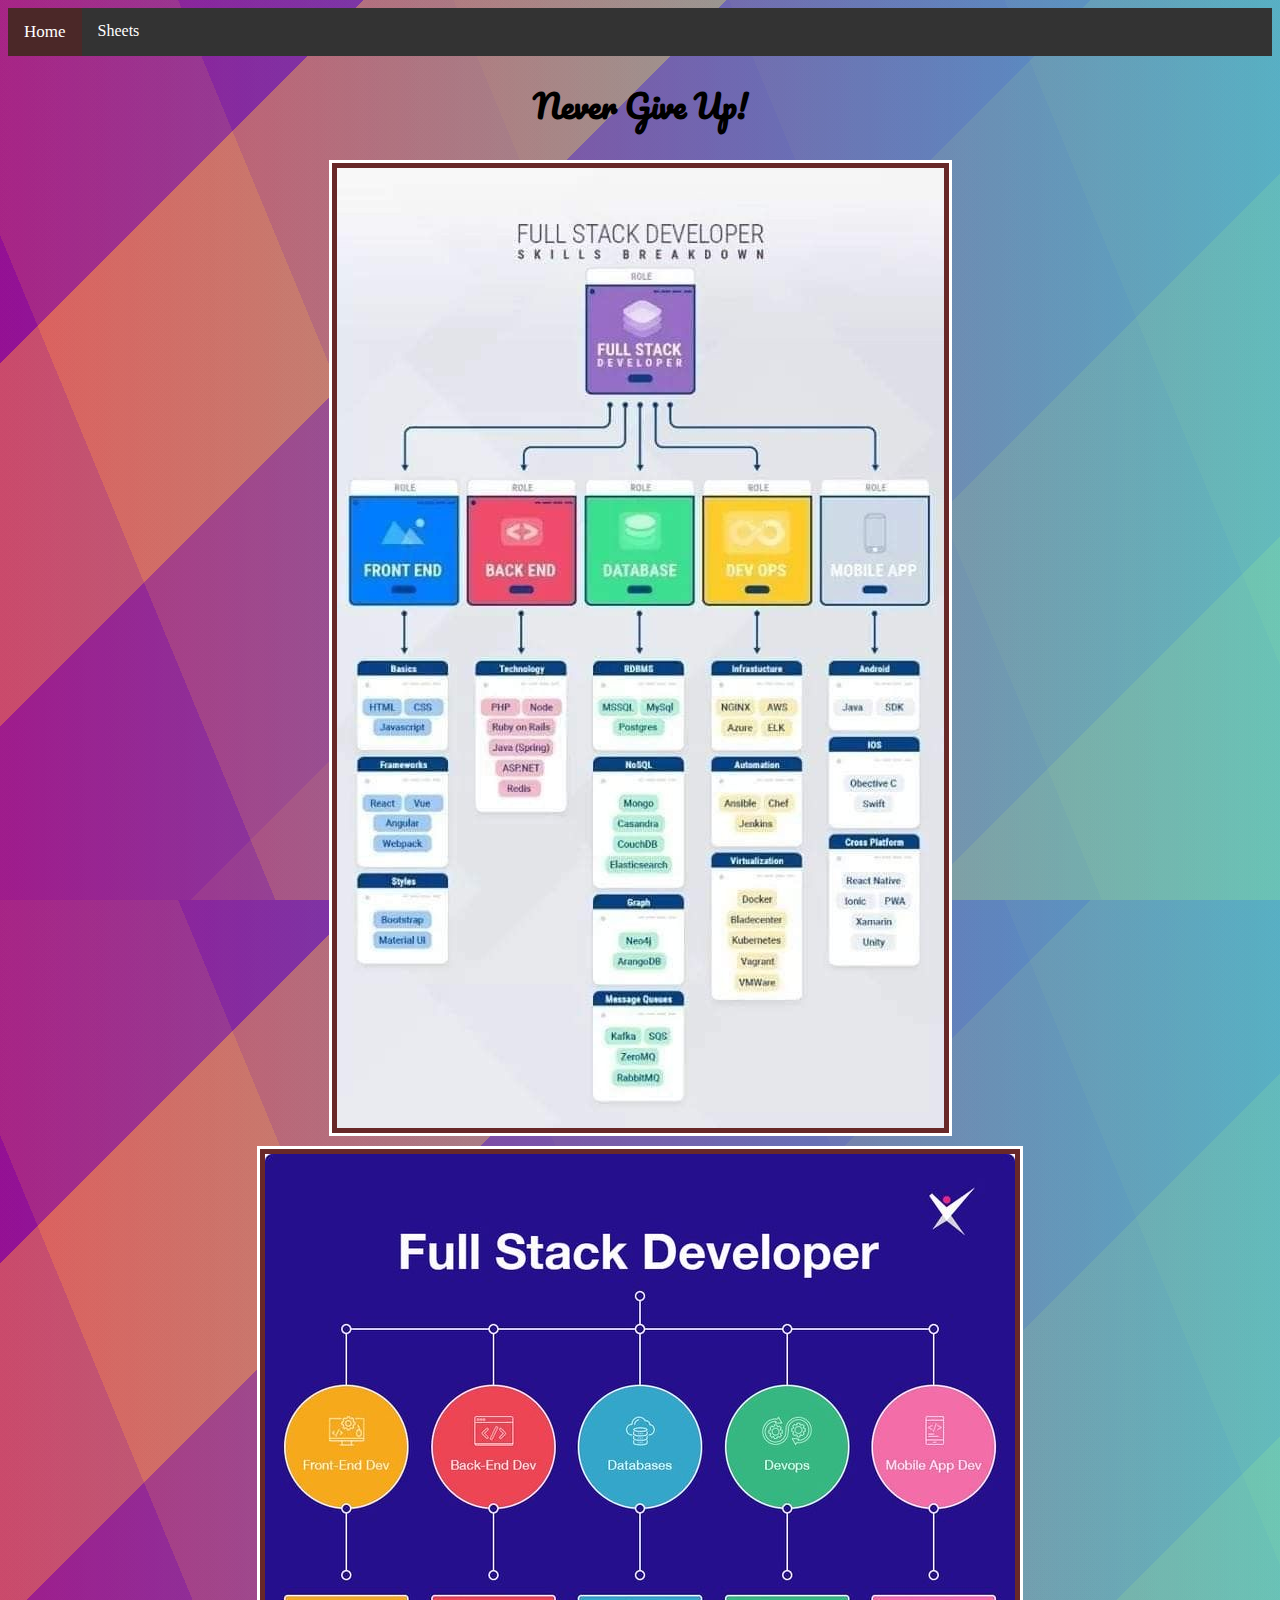
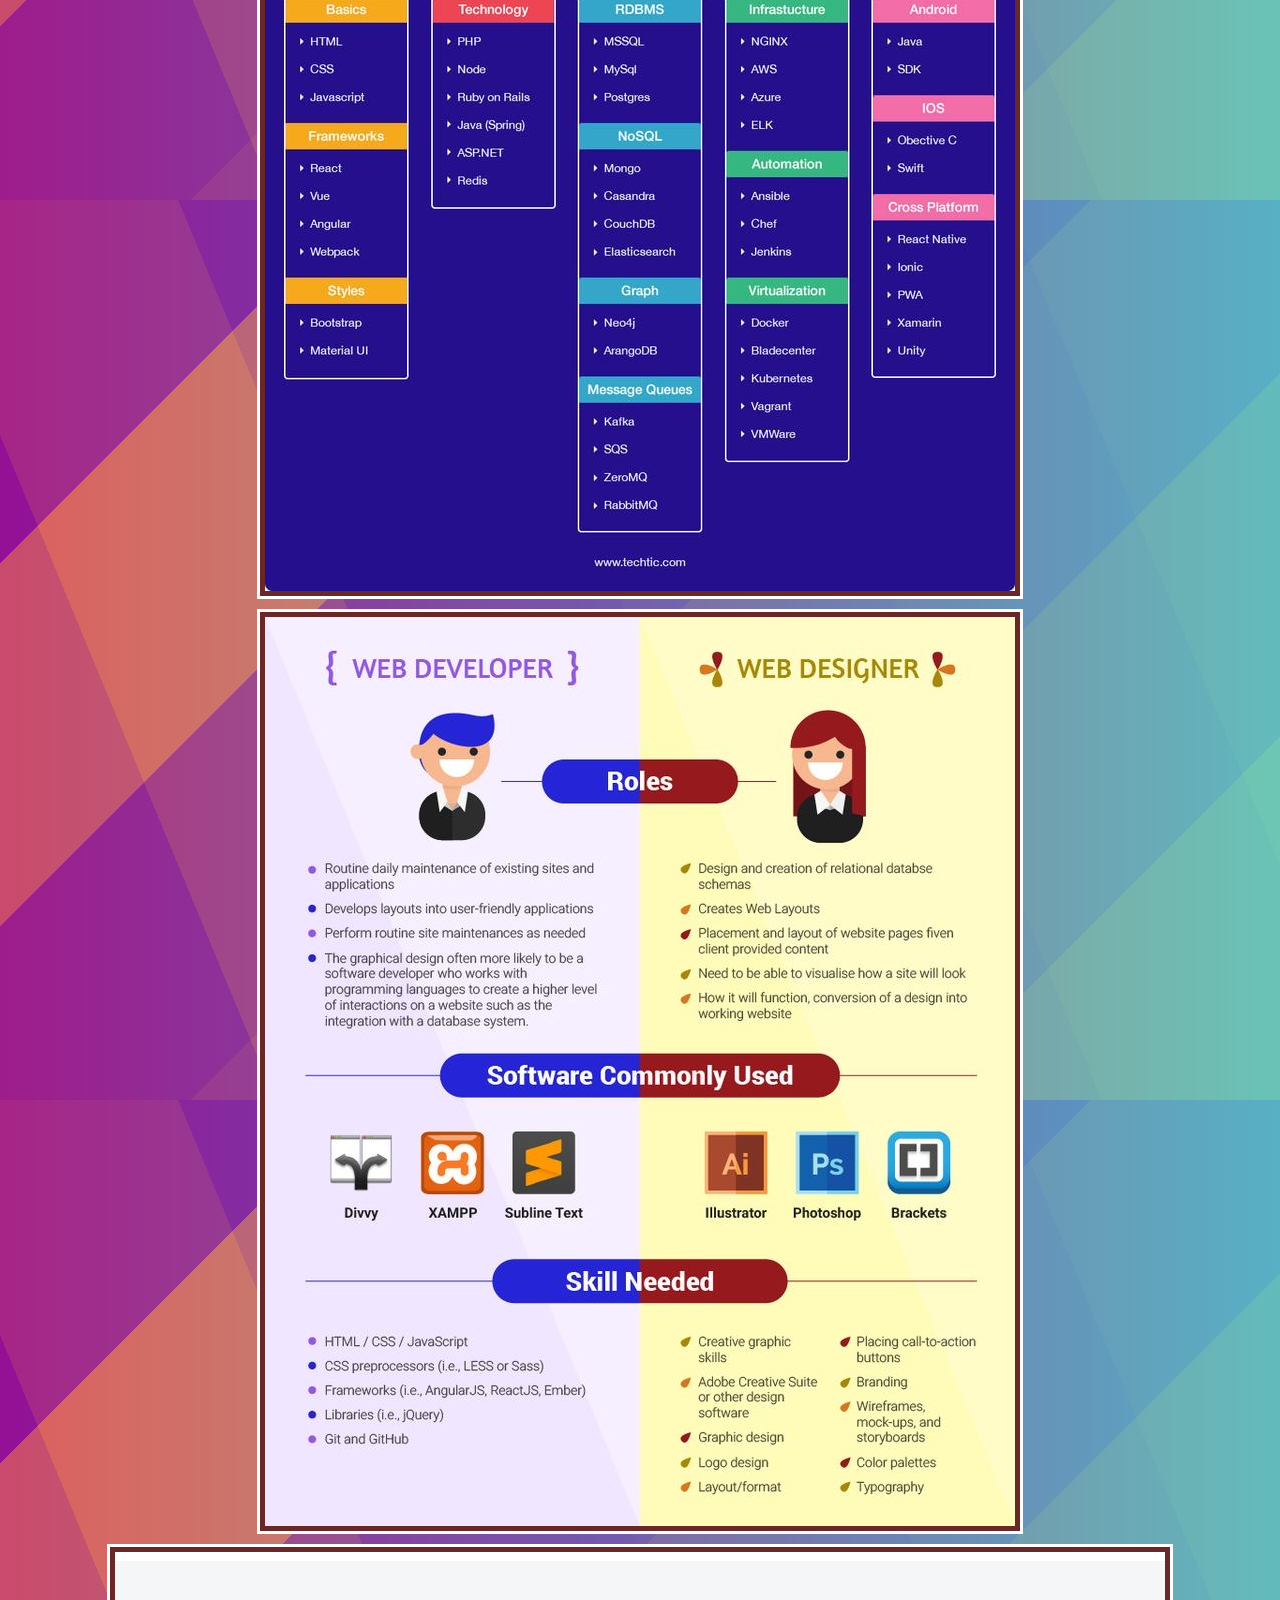
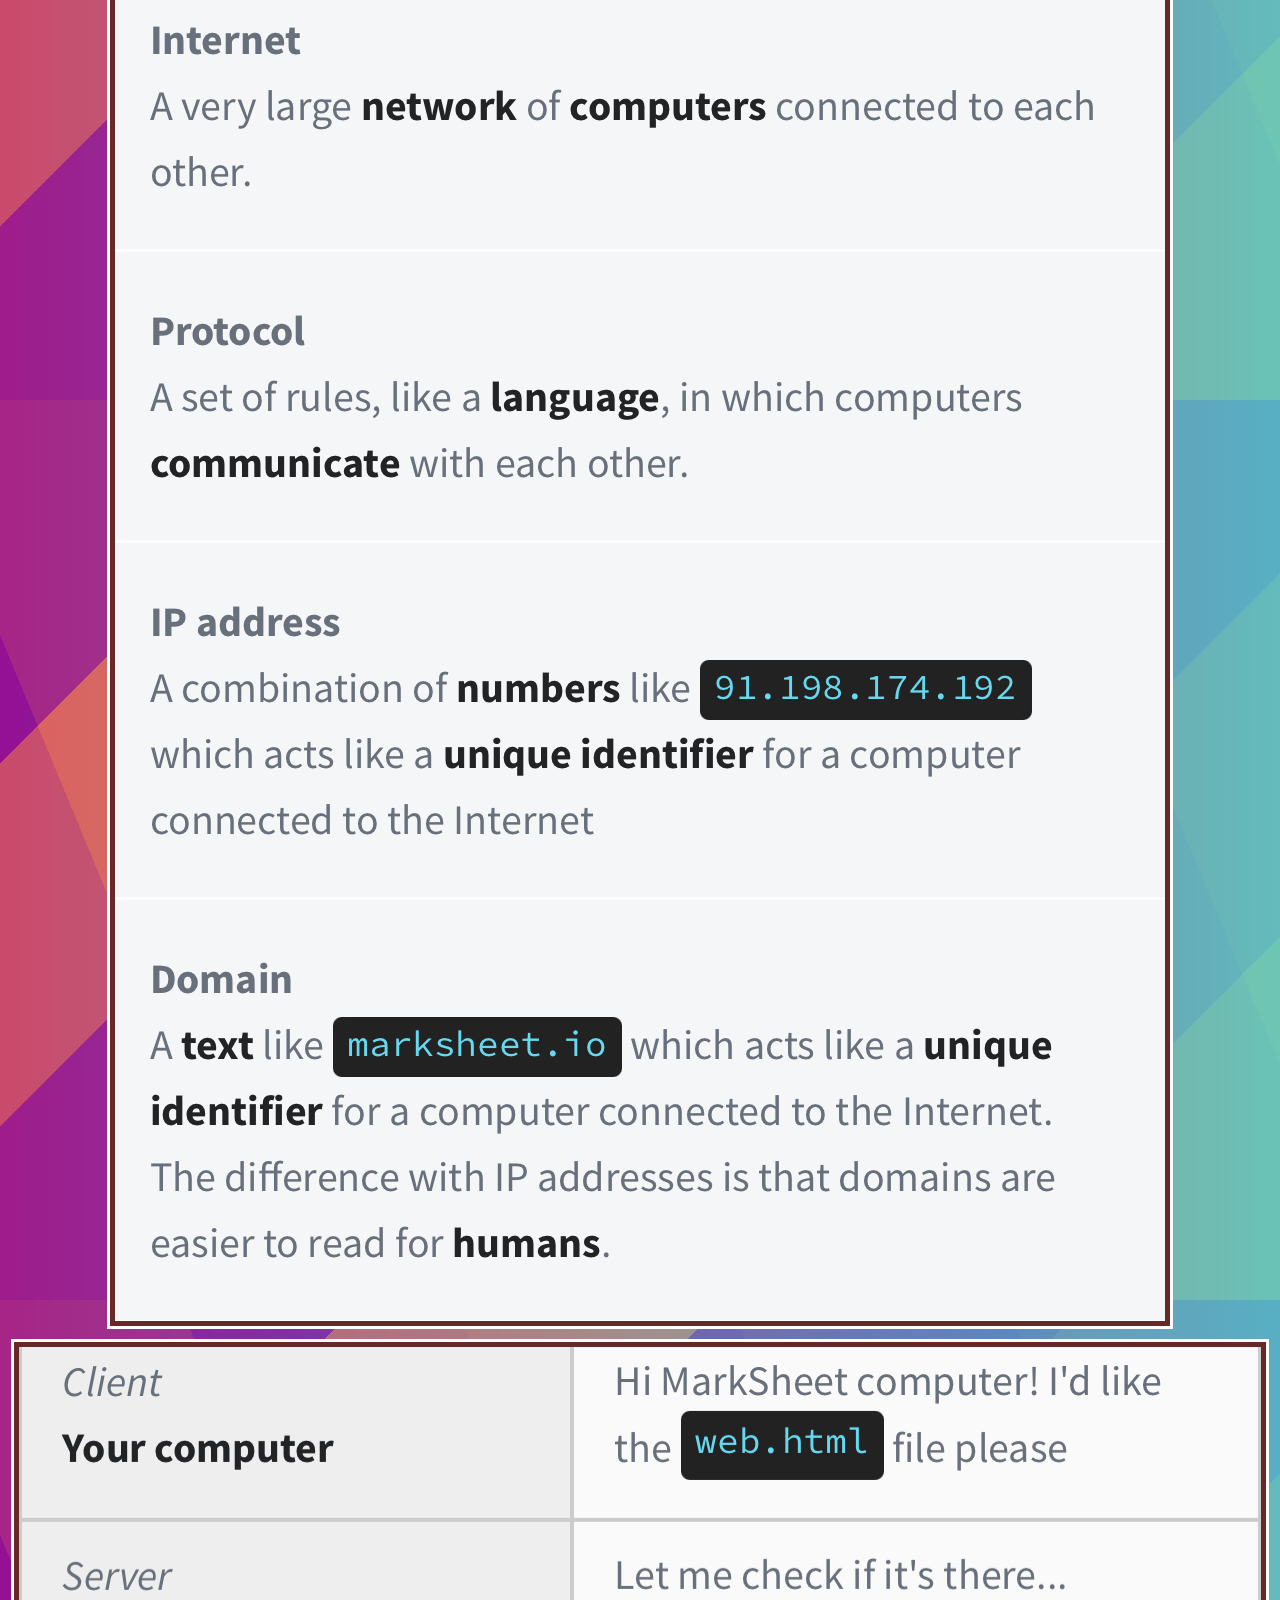
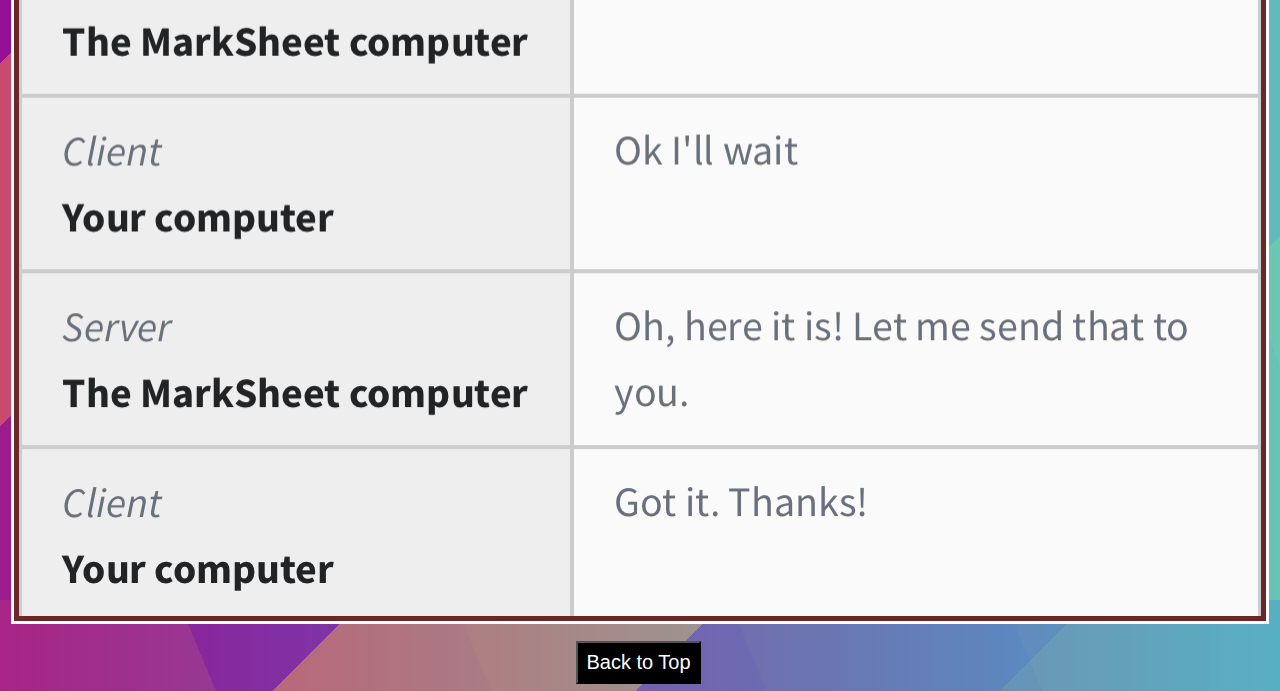
<file: index.html>
<!DOCTYPE html>
<html lang="en">
  <head>
    <meta charset="UTF-8" />
    <meta name="viewport" content="width=device-width, initial-scale=1.0" />
    <title>My coding cheatsheet!</title>

    <link rel="stylesheet" href="css/styles.css" />
    <link rel="preconnect" href="https://fonts.gstatic.com" />
    <link
      href="https://fonts.googleapis.com/css2?family=Pacifico&display=swap"
      rel="stylesheet"
    />
  </head>

  <body>
    <nav class="topnav">
      <a class="active" href="index.html">Home</a>
      <div class="dropdown">
        <button class="dropbtn">
          Sheets
          <i class="fa fa-caret-down"></i>
        </button>
        <div class="dropdown-content">
          <a href="index.html">Home</a>
          <a href="css.html">CSS</a>
          <a href="html.html">HTML</a>
          <a href="js.html">JavaScript</a>
          <a href="react.html">React</a>
          <a href="git.html">Github</a>
        </div>
      </div>
    </nav>

    <div class="flex-cont">
      <h1>Never Give Up!</h1>

      <!-- ABOUT ME CARD -->
      <div class="flexbox-cont"">

      <div class="flex-item">
        <img src="img/fullstack.JPG" alt="" />
      </div>
      <div class="flex-item">
        <img src="img/fullstack2.JPG" alt="" />
      </div>
      <div class="flex-item">
        <img src="img/vs.JPG" alt="" />
      </div>
      <div class="flex-item">
        <img src="img/internet.jpg" alt="" />
      </div>
      <div class="flex-item" style="width: 100%;">
        <img src="img/client-server.jpg" alt="" />
      </div>

    </div>

    <!-- BACK TO TOP BUTTON -->
    <div class="center">
      <a href="#top"><button>Back to Top</button></a>
    </div>
    
  </body>
</html>
</file>
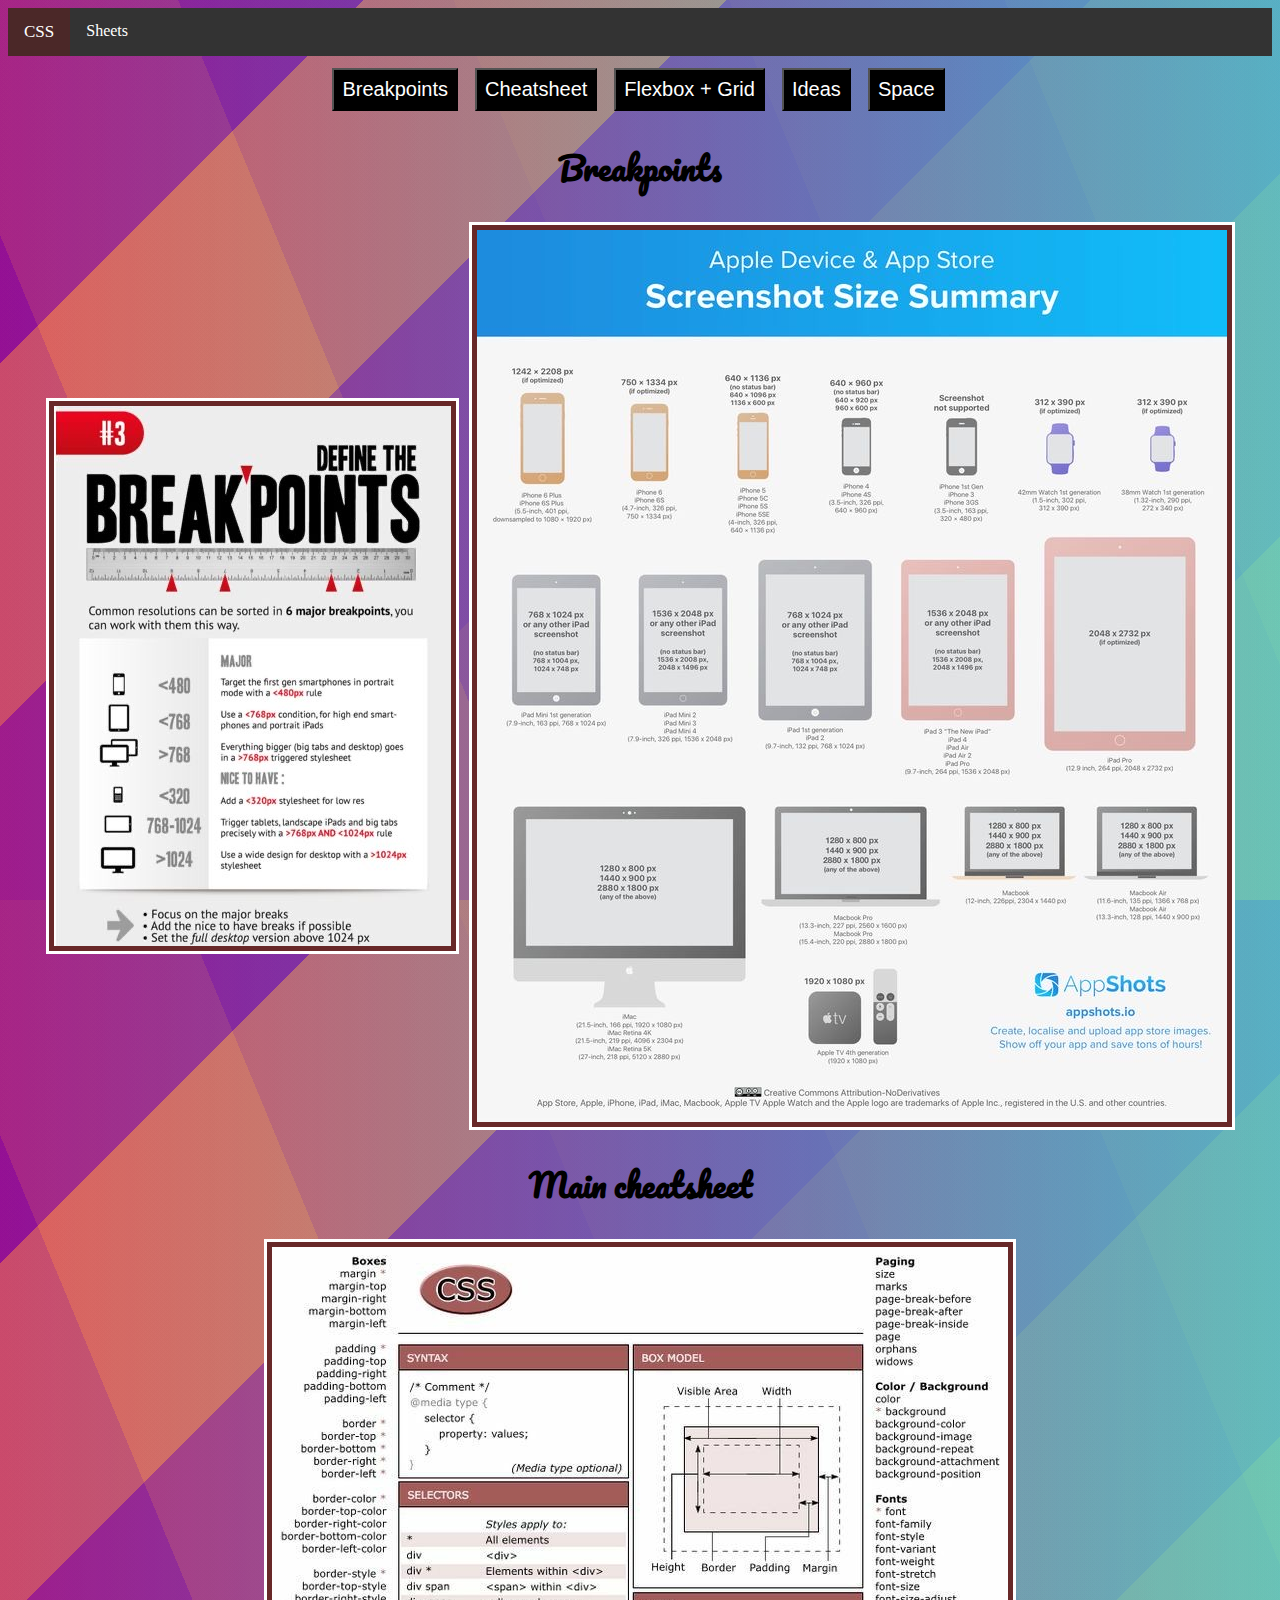
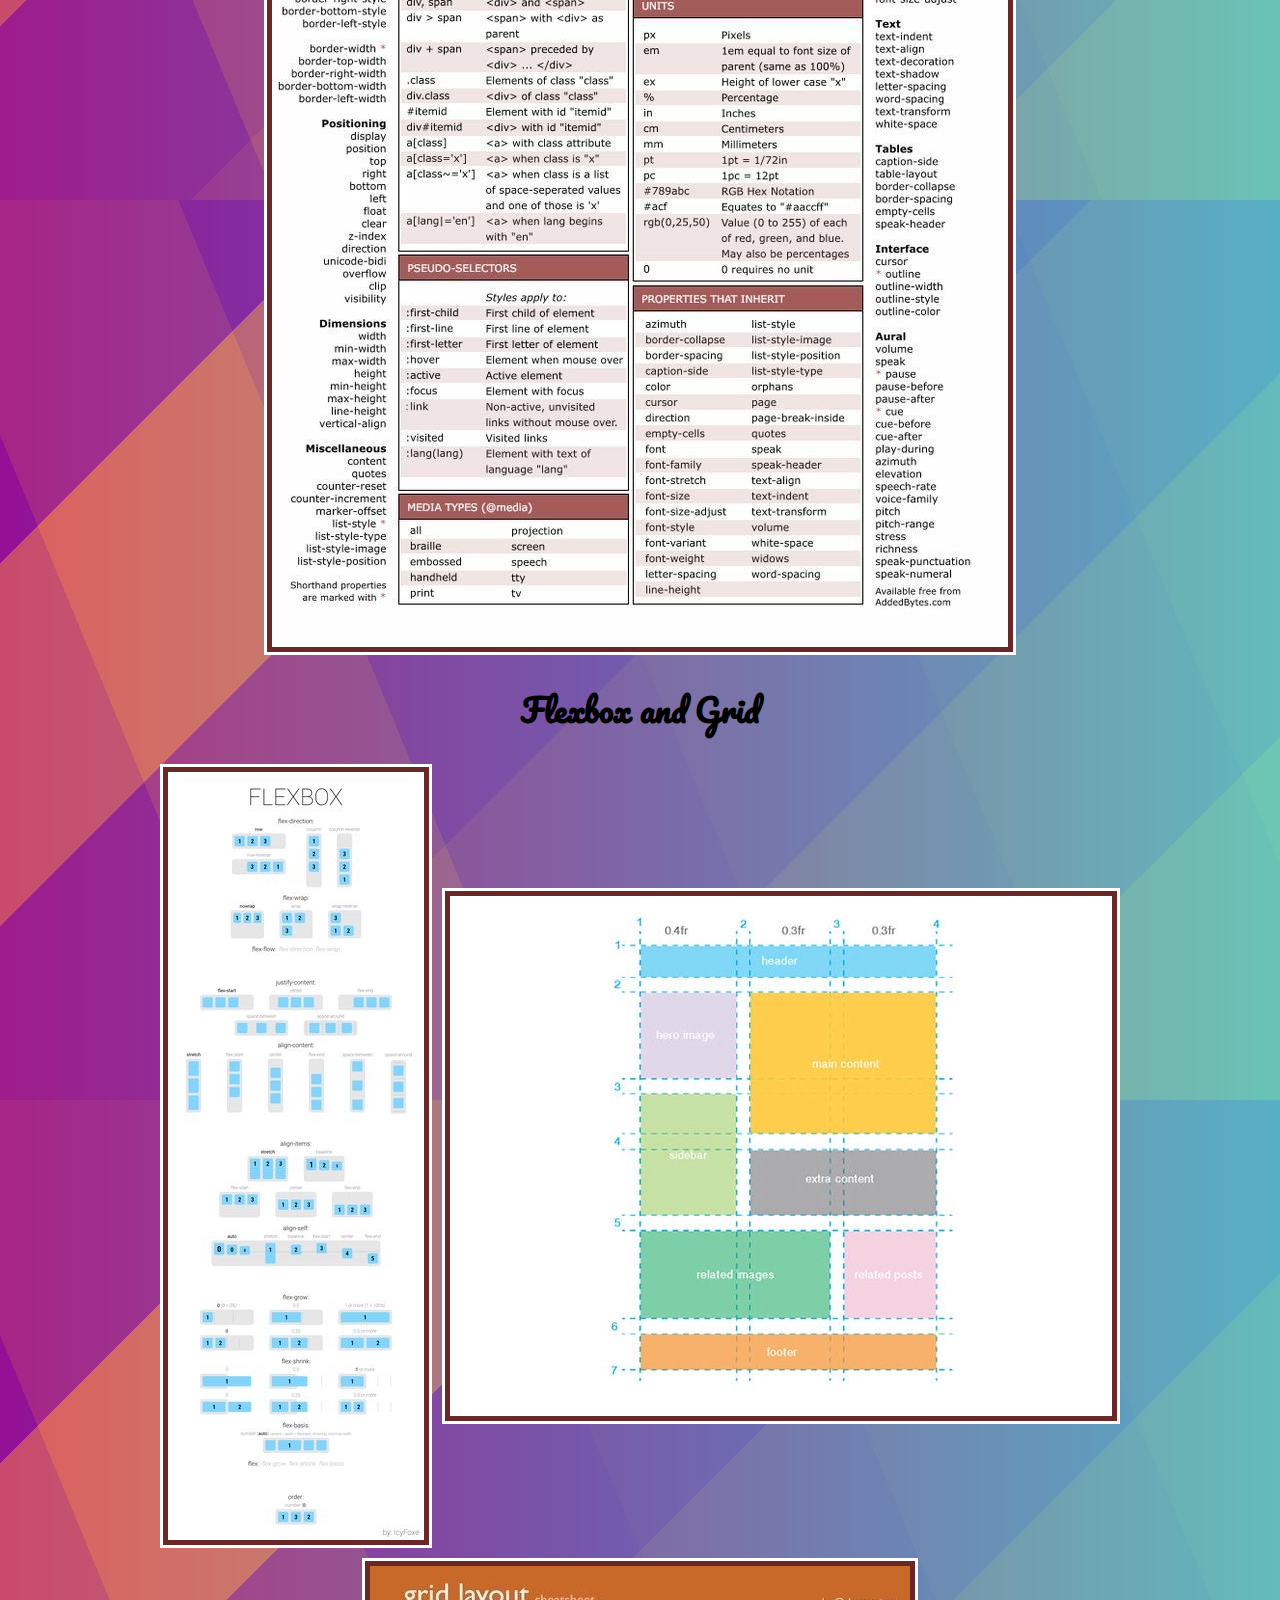
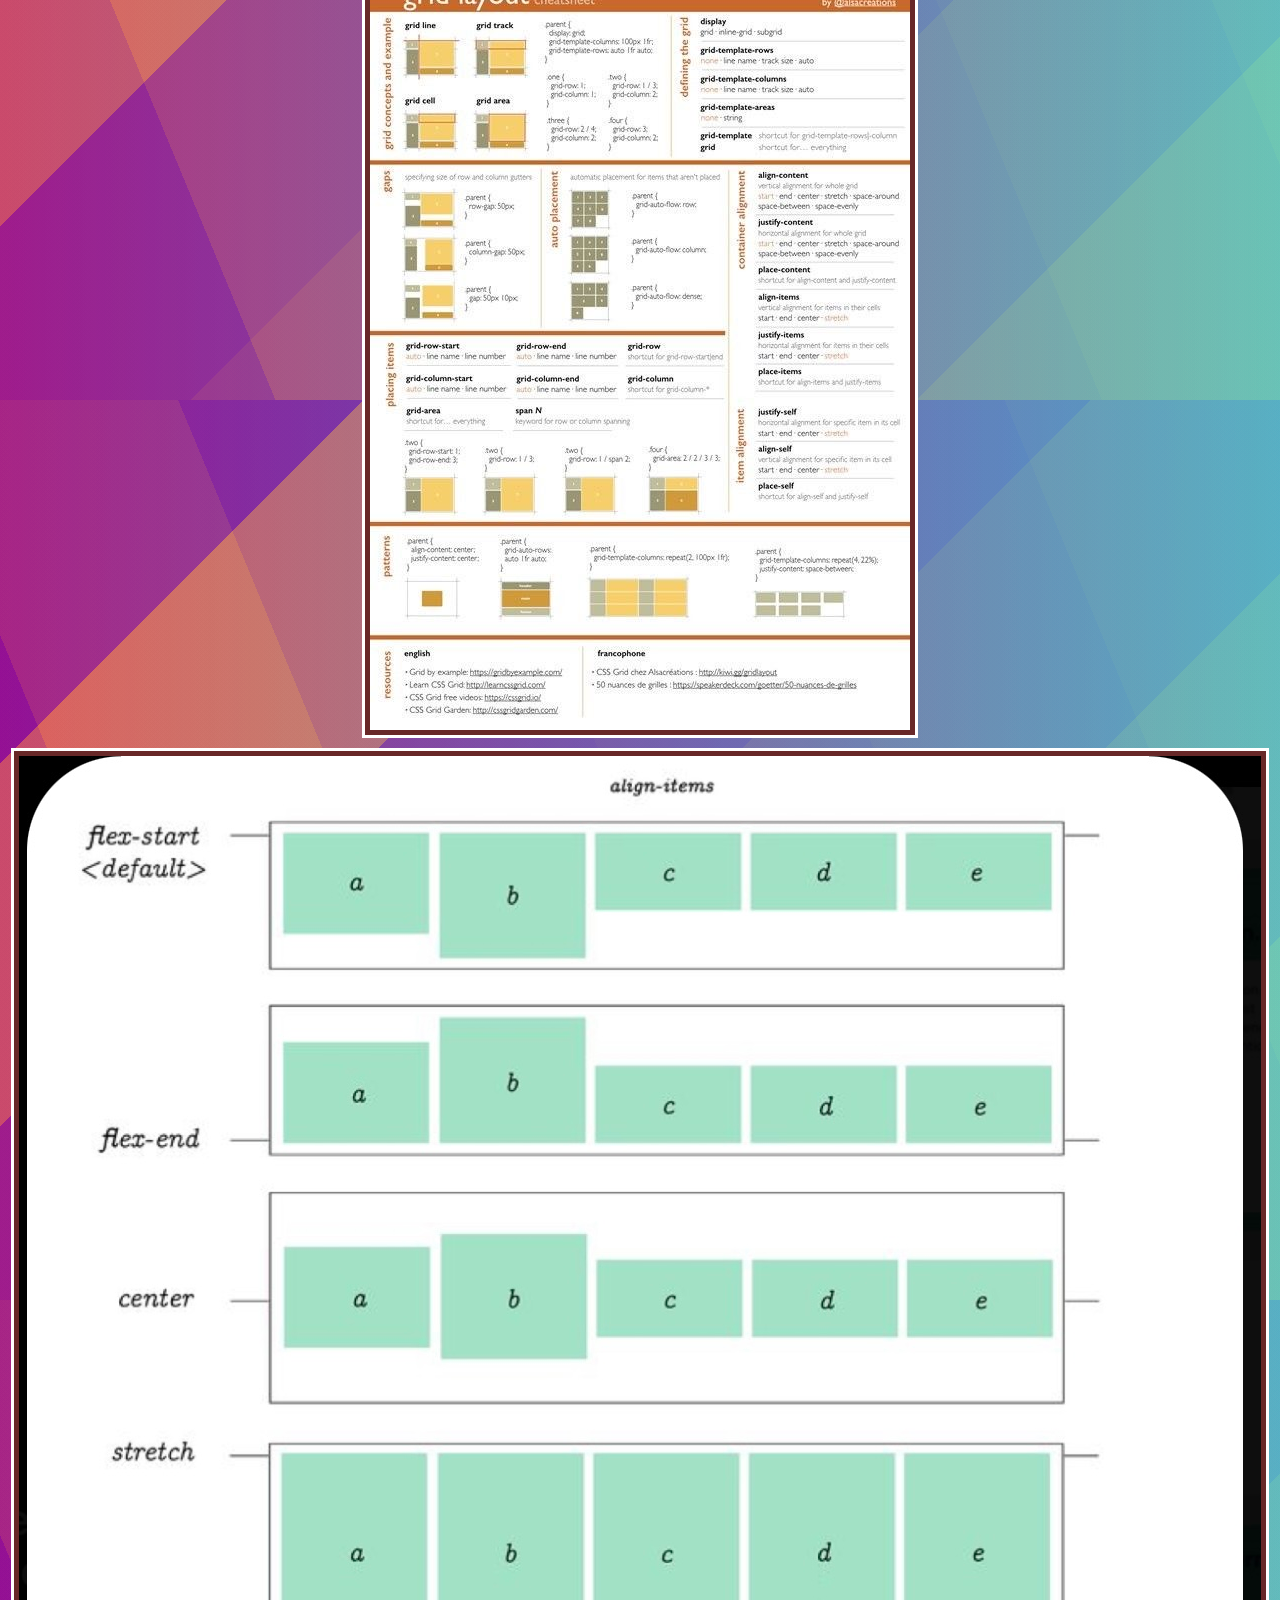
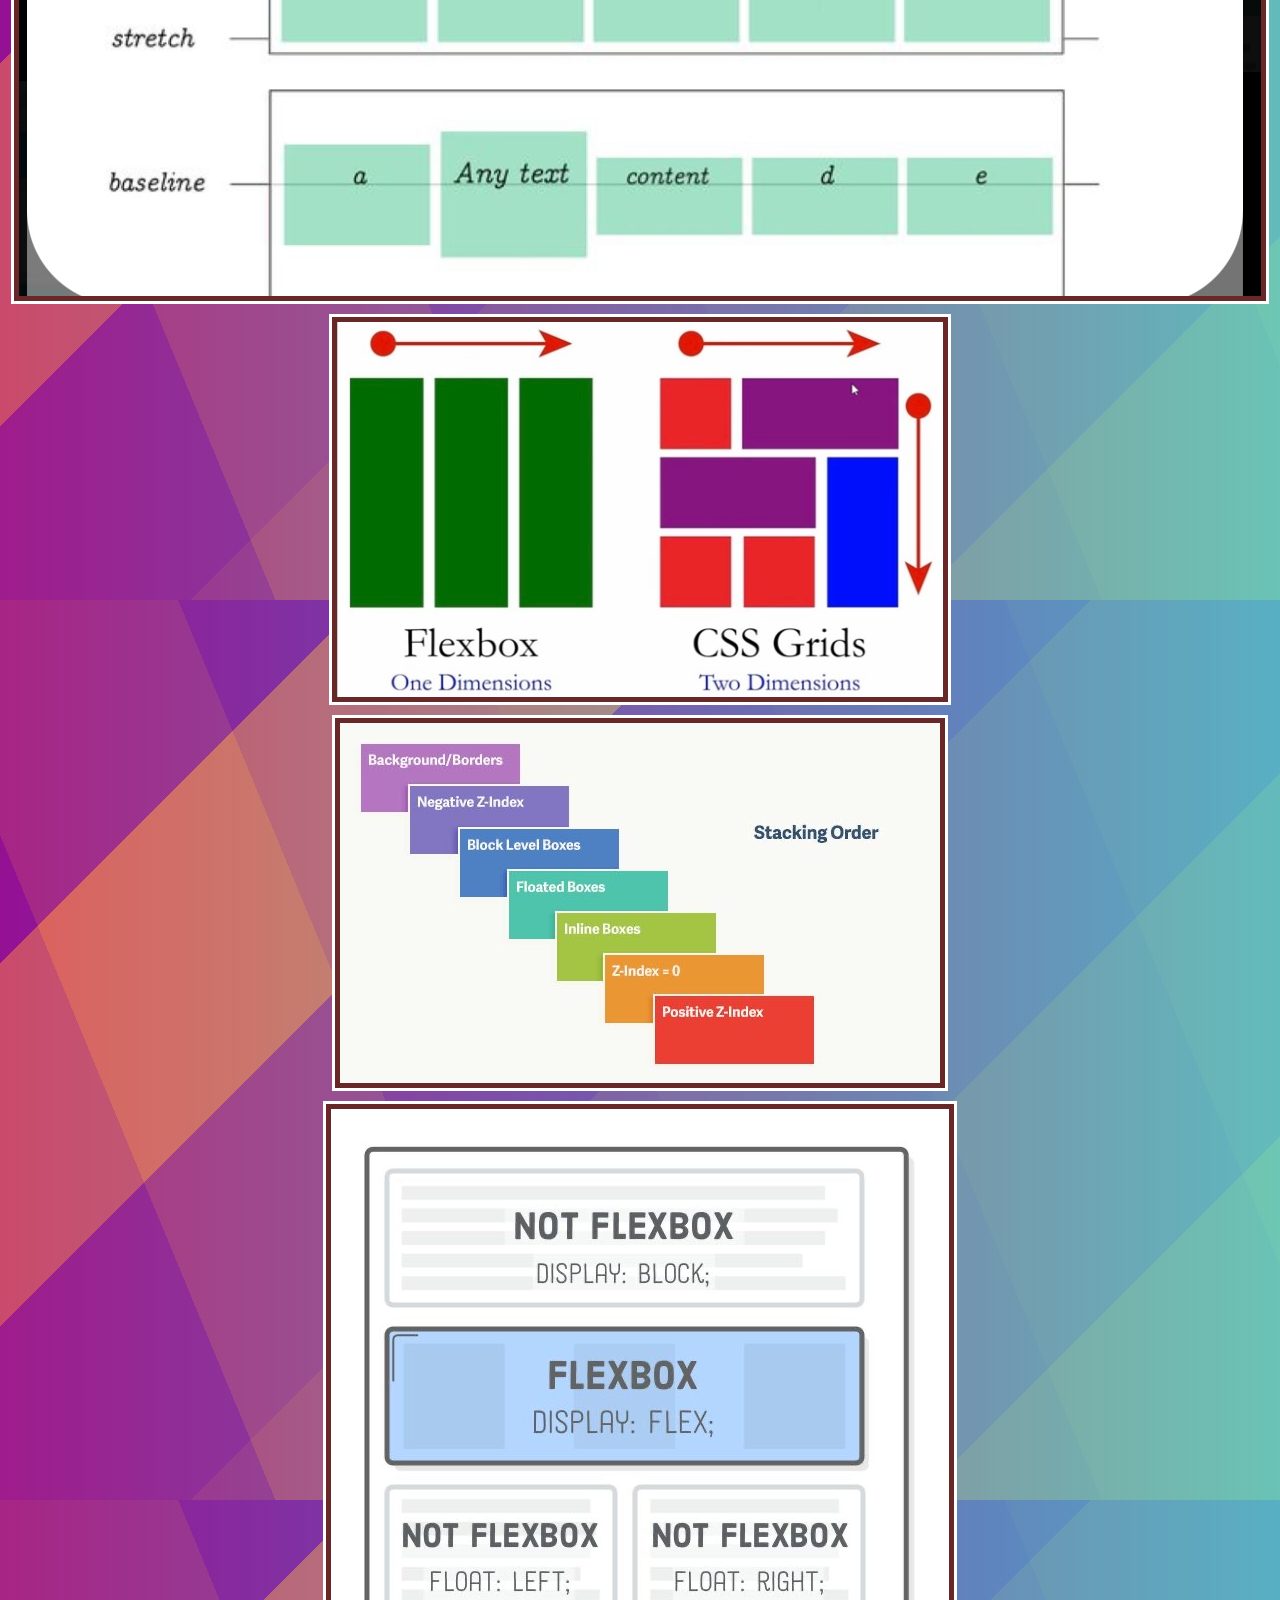
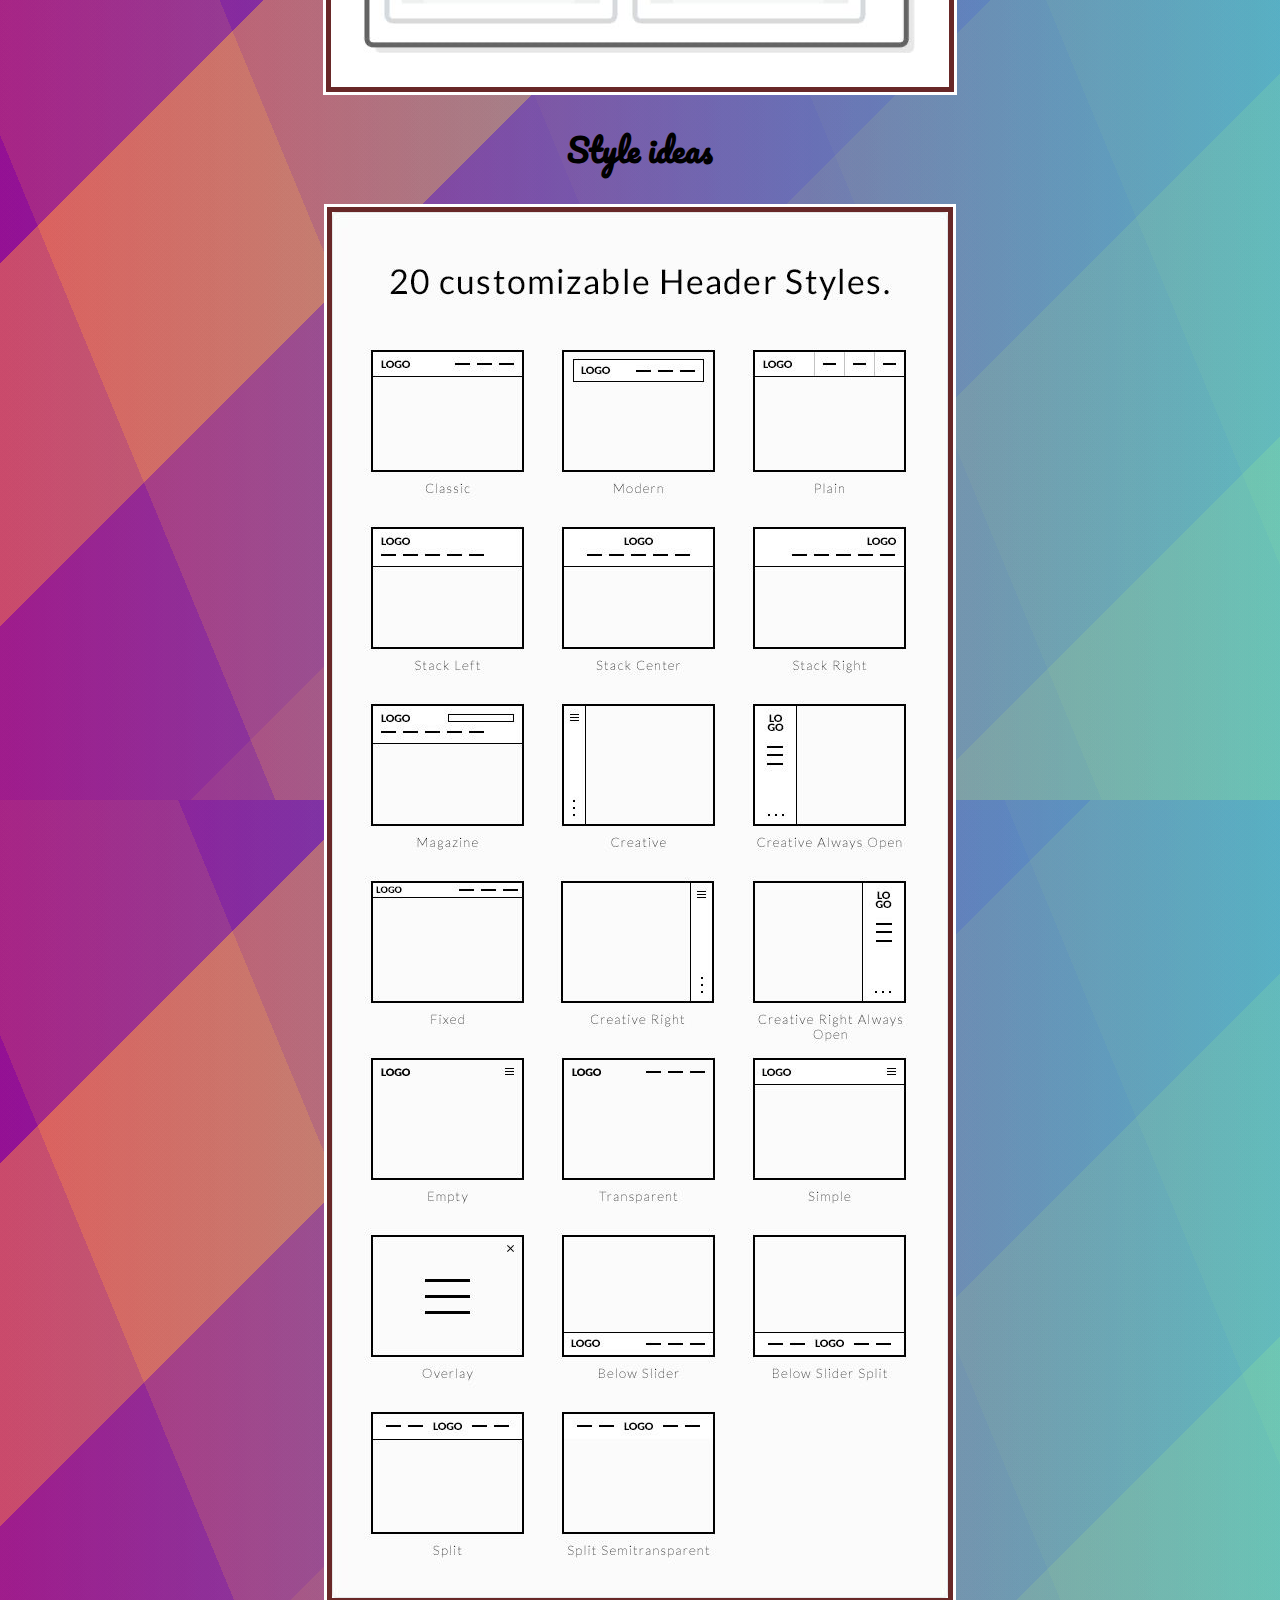
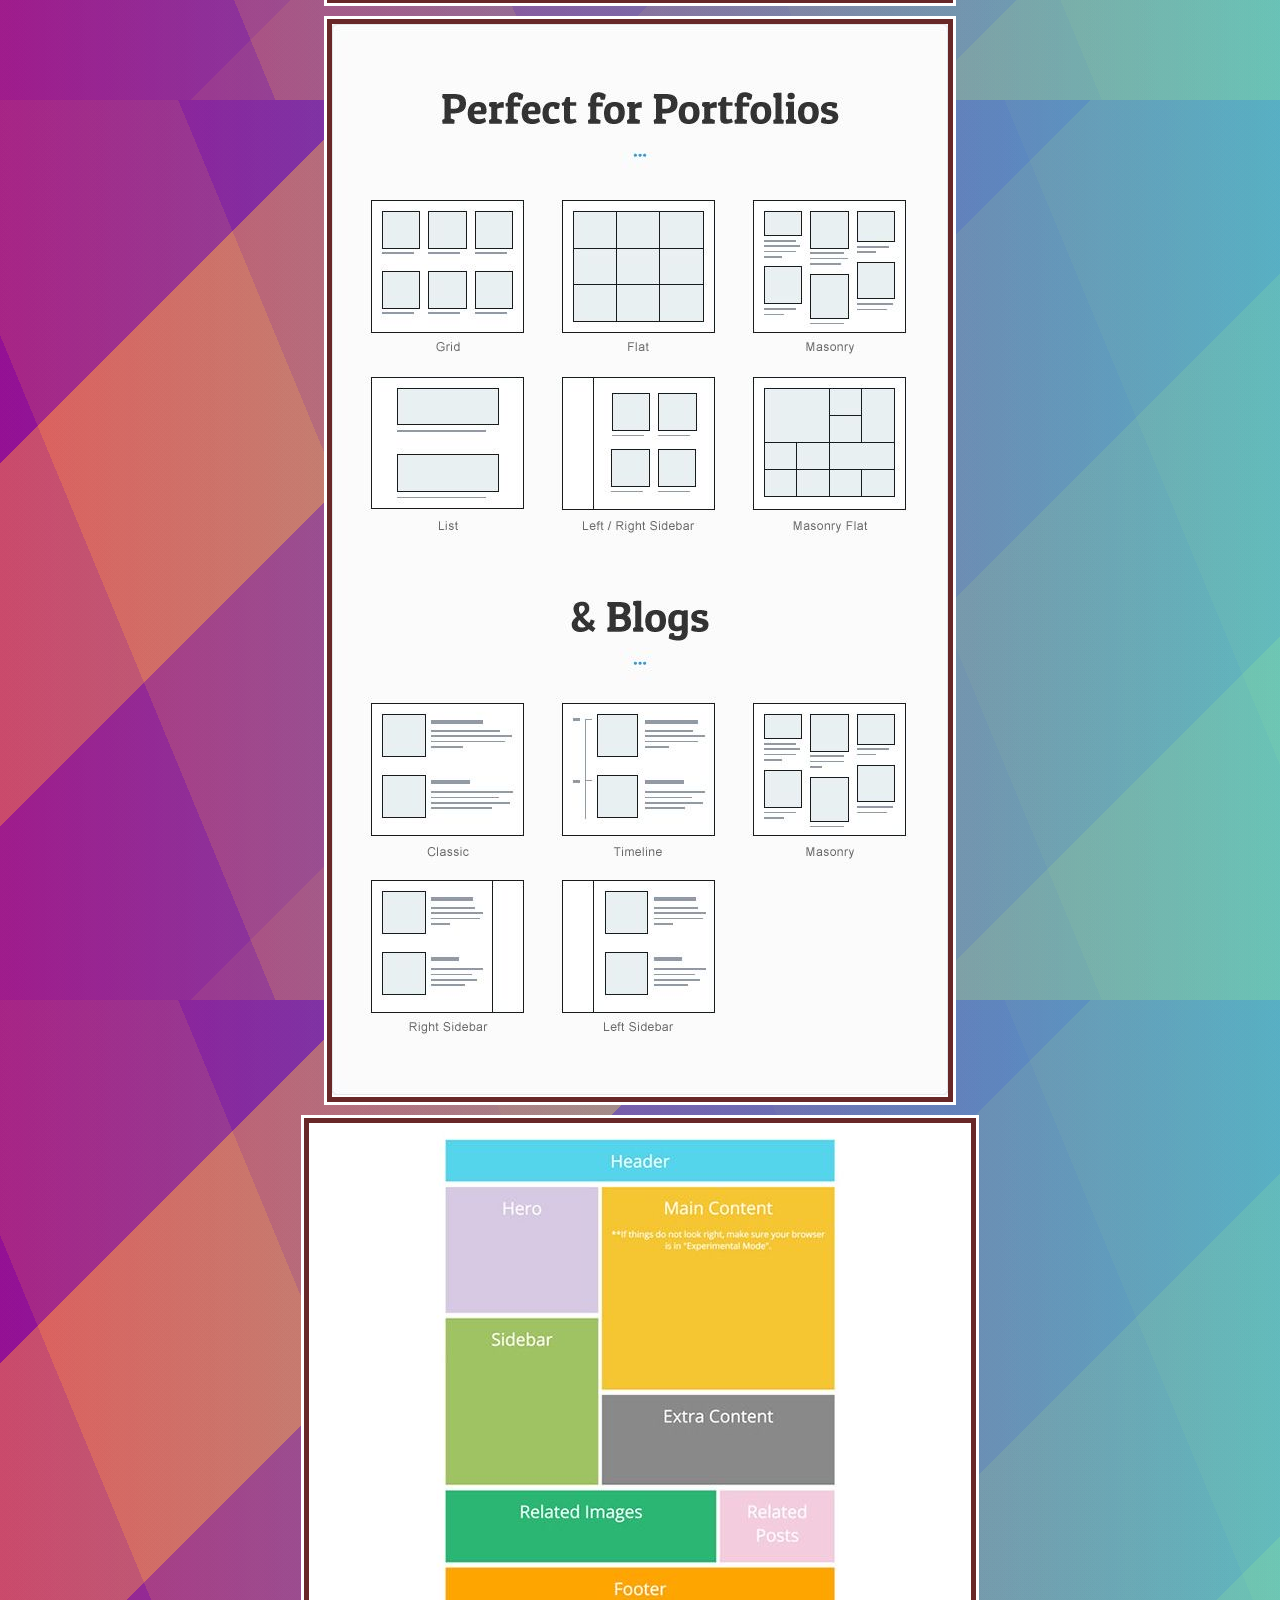
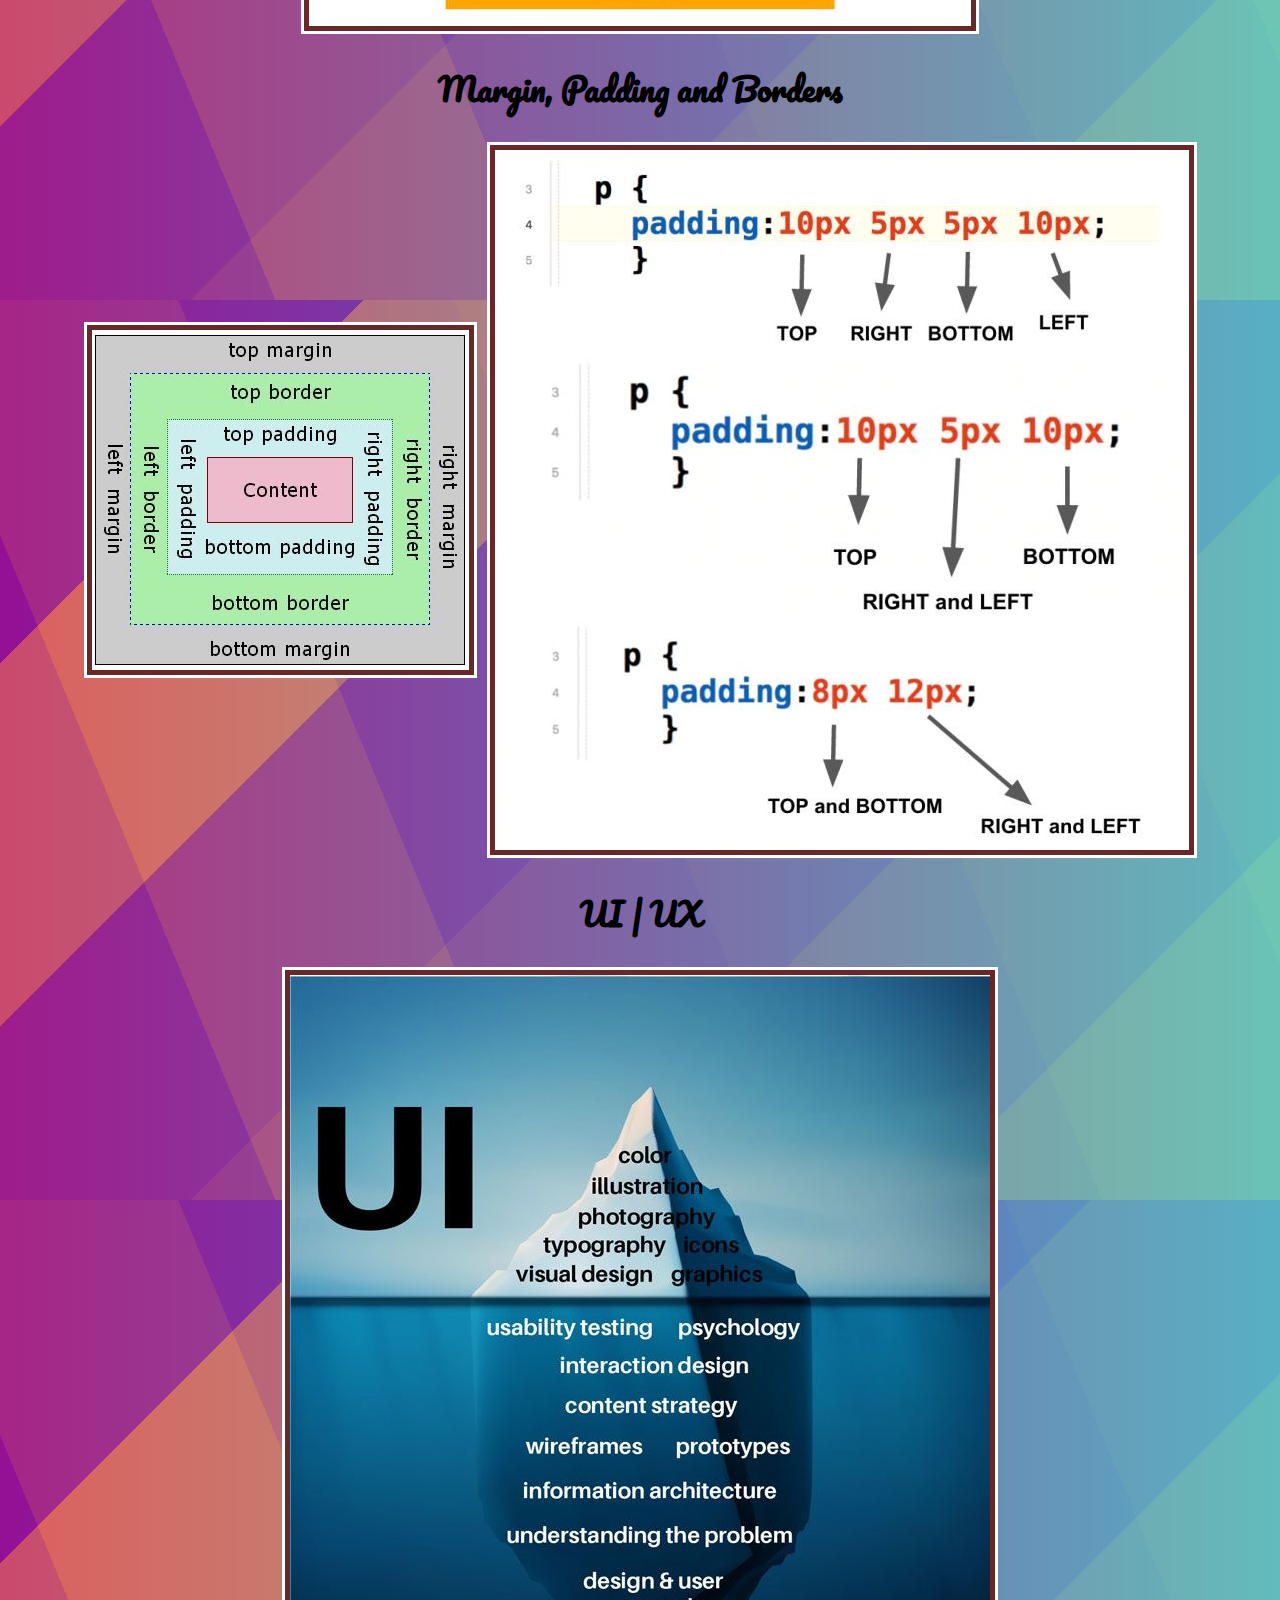
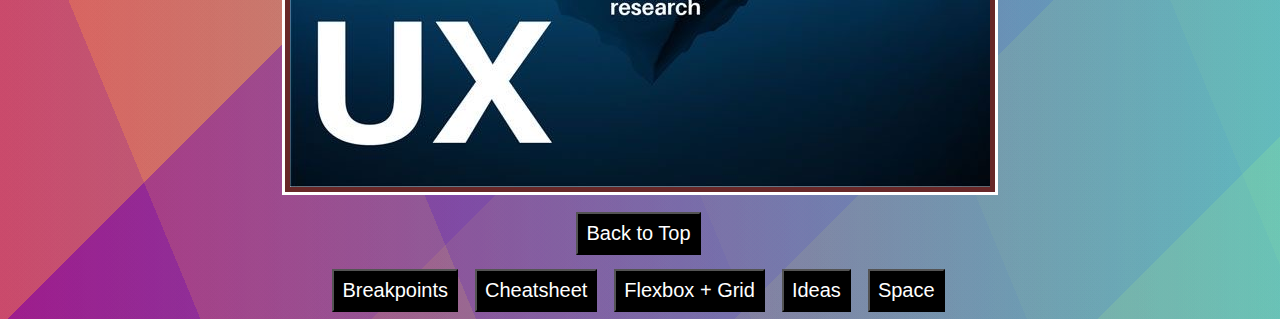
<file: css.html>
<!DOCTYPE html>
<html lang="en">
  <head>
    <meta charset="UTF-8" />
    <meta name="viewport" content="width=device-width, initial-scale=1.0" />
    <title>My coding cheatsheet!</title>

    <link rel="stylesheet" href="css/styles.css" />
    <link rel="preconnect" href="https://fonts.gstatic.com" />
    <link
      href="https://fonts.googleapis.com/css2?family=Pacifico&display=swap"
      rel="stylesheet"
    />
  </head>

  <body>
    <nav class="topnav">
      <a class="active" href="css.html">CSS</a>
      <div class="dropdown">
        <button class="dropbtn">
          Sheets
          <i class="fa fa-caret-down"></i>
        </button>
        <div class="dropdown-content">
          <a href="index.html">Home</a>
          <a href="css.html">CSS</a>
          <a href="html.html">HTML</a>
          <a href="js.html">JavaScript</a>
          <a href="react.html">React</a>
          <a href="git.html">Github</a>
        </div>
      </div>
    </nav>

    <!-- ABOUT ME CARD -->
    <div class="flexbox-cont">

      
      <div class="center">
        <a href="#breakpoints"><button>Breakpoints</button></a>
        <a href="#cheatsheet"><button>Cheatsheet</button></a>
        <a href="#flex-grid"><button>Flexbox + Grid</button></a>
        <a href="#ideas"><button>Ideas</button></a>
        <a href="#padding"><button>Space</button></a>
      </div>


      <h1 id="breakpoints">Breakpoints</h1>
      <div class="flex-item">
        <img src="img/breakpoints.JPG" alt="" />
      </div>
      <div class="flex-item">
        <img src="img/screens.JPG" alt="" />
      </div>

      <h1 id="cheatsheet">Main cheatsheet</h1>
      <div class="flex-item">
        <img src="img/css2.JPG" alt="" />
      </div>

      <h1 id="flex-grid">Flexbox and Grid</h1>
      <div class="flex-item">
        <img src="img/flexbox.JPG" alt="" />
      </div>
      <div class="flex-item">
        <img src="img/fr.JPG" alt="" />
      </div>
      <div class="flex-item">
        <img src="img/grid.JPG" alt="" />
      </div>
      <div class="flex-item" style="width: 100%;">
        <img src="img/align-items.jpg" alt="" />
      </div>
      <div class="flex-item">
        <img src="img/flex-grid.jpg" alt="" />
      </div>
      <div class="flex-item">
        <img src="img/stack-order.JPG" alt="" />
      </div>
      <div class="flex-item">
        <img src="img/flex-block.JPG" alt="" />
      </div>


      <h1 id="ideas">Style ideas</h1>
      <div class="flex-item">
        <img src="img/headers.JPG" alt="" />
      </div>
      <div class="flex-item">
        <img src="img/layout.JPG" alt="" />
      </div>
      <div class="flex-item">
        <img src="img/layout2.JPG" alt="" />
      </div>

      <h1 id="padding">Margin, Padding and Borders</h1>
      <div class="flex-item">
        <img src="img/pad.JPG" alt="" />
      </div>
      <div class="flex-item">
        <img src="img/padding.JPG" alt="" />
      </div>

      <h1>UI | UX</h1>
      <div class="flex-item">
        <img src="img/uiux.JPG" alt="" />
      </div>
    </div>

    <!-- BACK TO TOP BUTTON -->
    <div class="center">
      <a href="#top"><button>Back to Top</button></a>
    </div>
    <div class="center">
      <a href="#breakpoints"><button>Breakpoints</button></a>
      <a href="#cheatsheet"><button>Cheatsheet</button></a>
      <a href="#flex-grid"><button>Flexbox + Grid</button></a>
      <a href="#ideas"><button>Ideas</button></a>
      <a href="#padding"><button>Space</button></a>
    </div>
    
  </body>
</html>
</file>
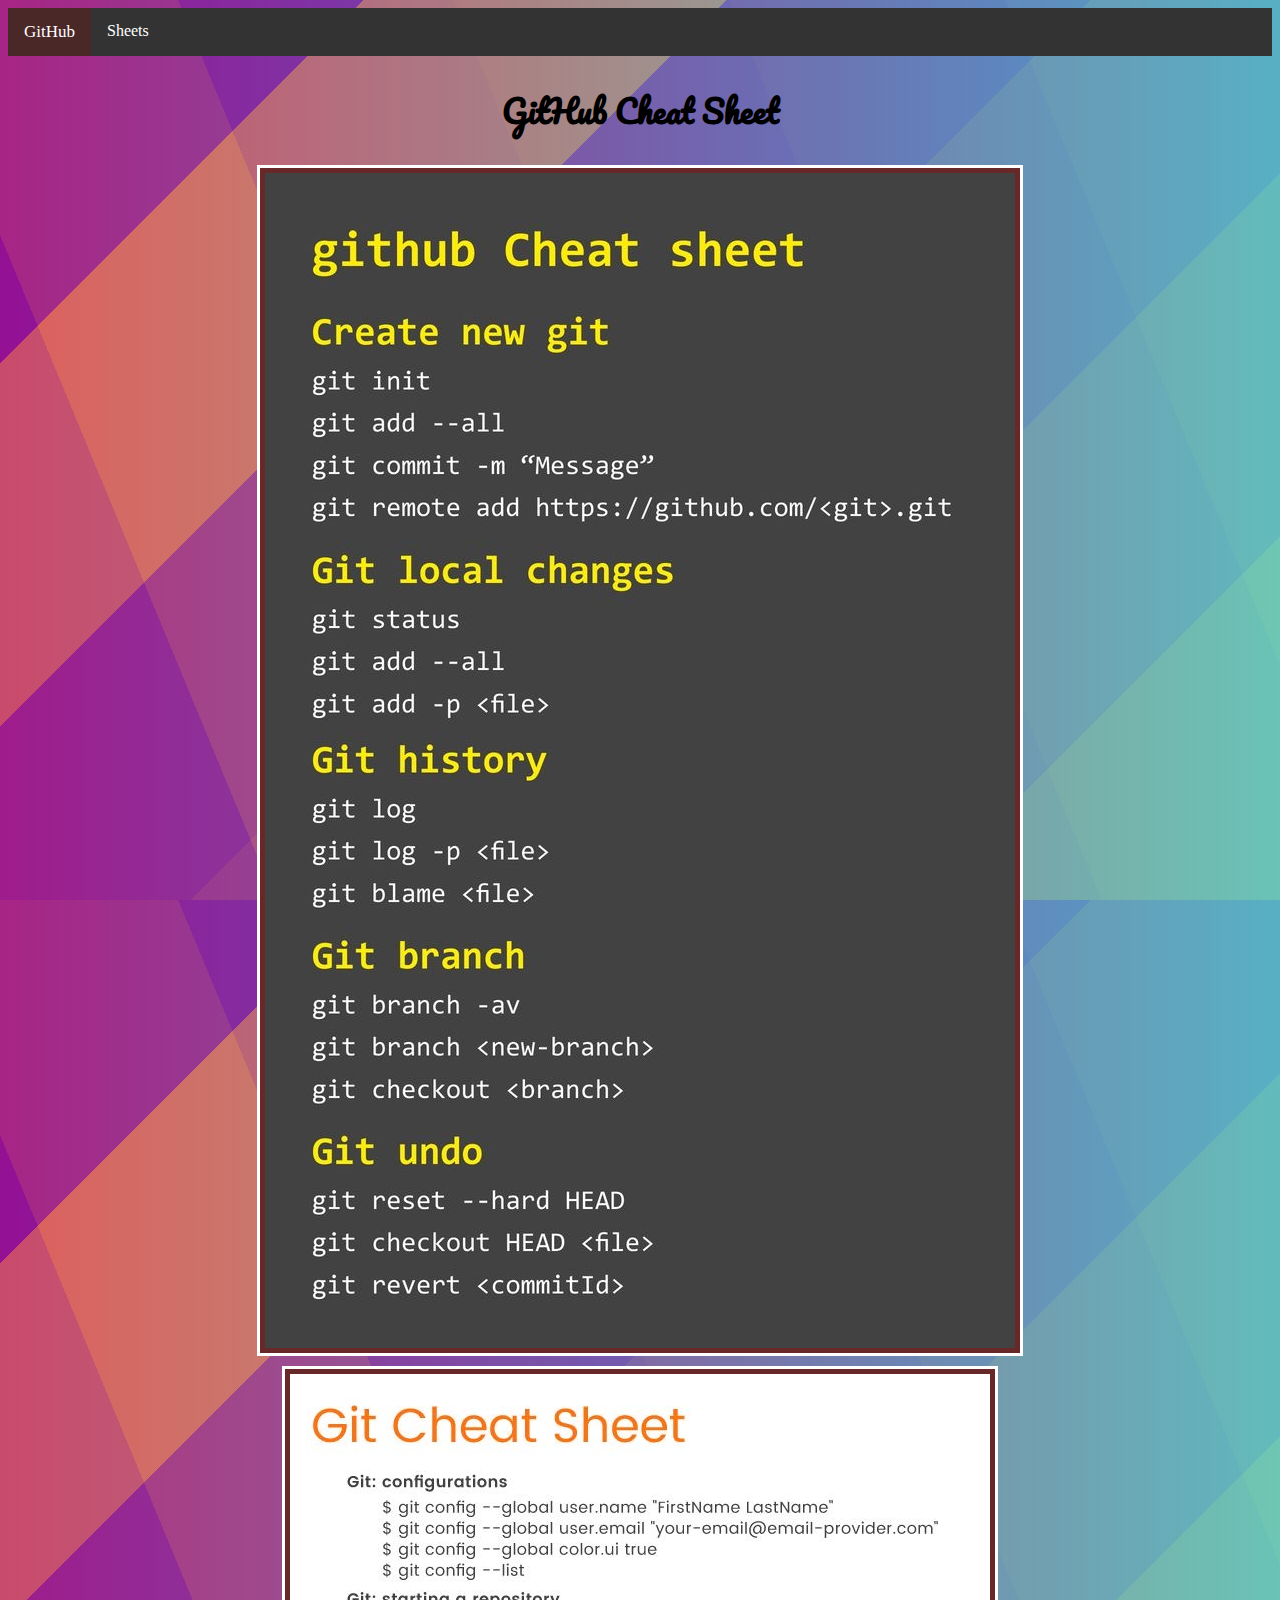
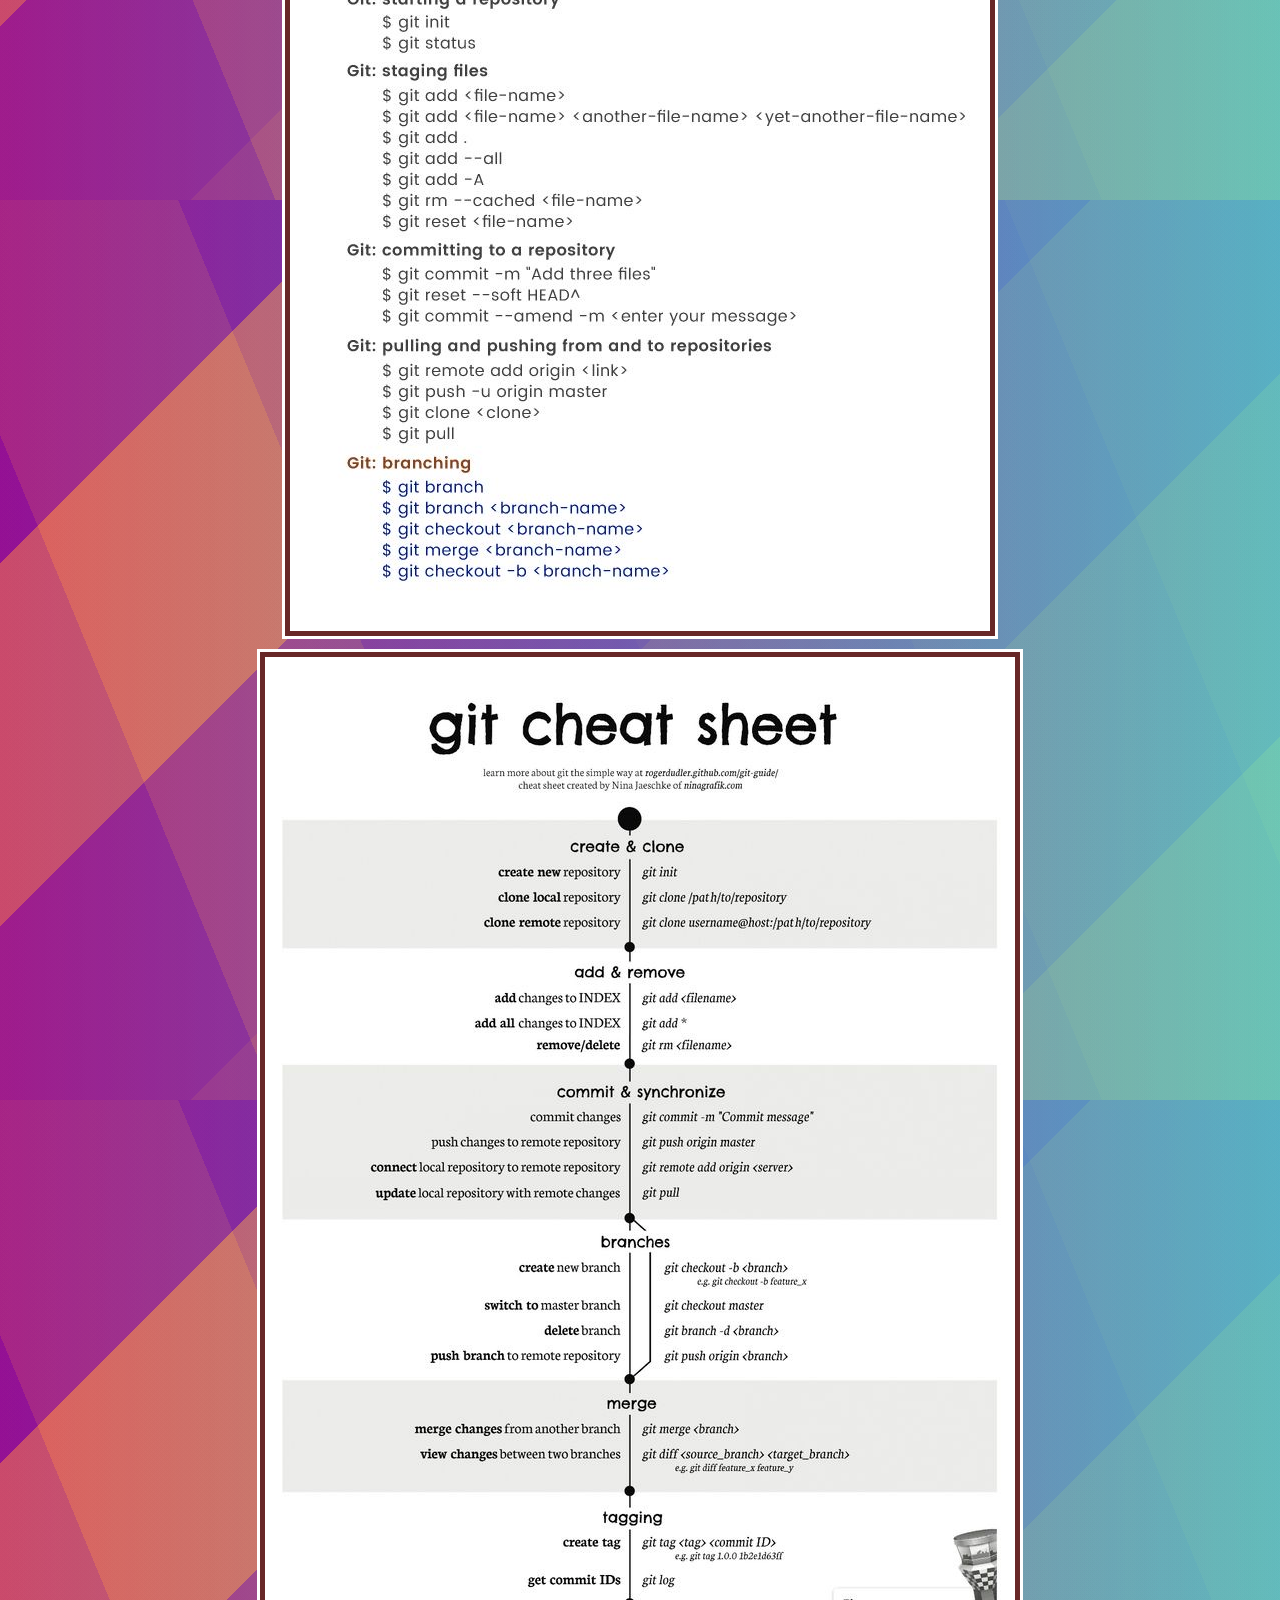
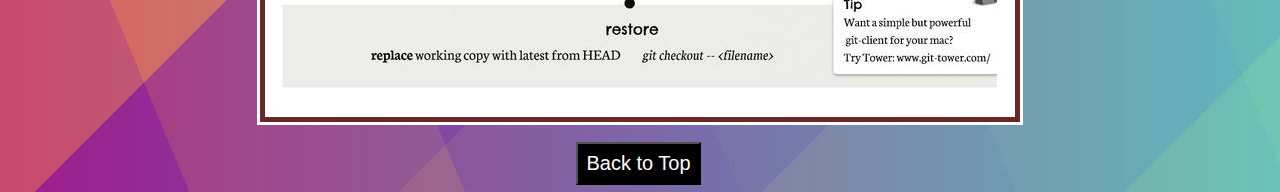
<file: git.html>
<!DOCTYPE html>
<html lang="en">
  <head>
    <meta charset="UTF-8" />
    <meta name="viewport" content="width=device-width, initial-scale=1.0" />
    <title>My coding cheatsheet!</title>

    <link rel="stylesheet" href="css/styles.css" />
    <link rel="preconnect" href="https://fonts.gstatic.com" />
    <link
      href="https://fonts.googleapis.com/css2?family=Pacifico&display=swap"
      rel="stylesheet"
    />
  </head>

  <body>
    <nav class="topnav">
      <a class="active" href="git.html">GitHub</a>
      <div class="dropdown">
        <button class="dropbtn">
          Sheets
          <i class="fa fa-caret-down"></i>
        </button>
        <div class="dropdown-content">
          <a href="index.html">Home</a>
          <a href="css.html">CSS</a>
          <a href="html.html">HTML</a>
          <a href="js.html">JavaScript</a>
          <a href="react.html">React</a>
          <a href="git.html">Github</a>
        </div>
      </div>
    </nav>

    <!-- ABOUT ME CARD -->
    <div class="flexbox-cont">
      <h1>GitHub Cheat Sheet</h1>
      <div class="flex-item">
        <img src="img/git.png" alt="" />
      </div>
      <div class="flex-item">
        <img src="img/git2.JPG" alt="" />
      </div>
      <div class="flex-item">
        <img src="img/git3.JPG" alt="" />
      </div>
    </div>

    <!-- BACK TO TOP BUTTON -->
    <div class="center">
      <a href="#top"><button>Back to Top</button></a>
    </div>
    
  </body>
</html>
</file>
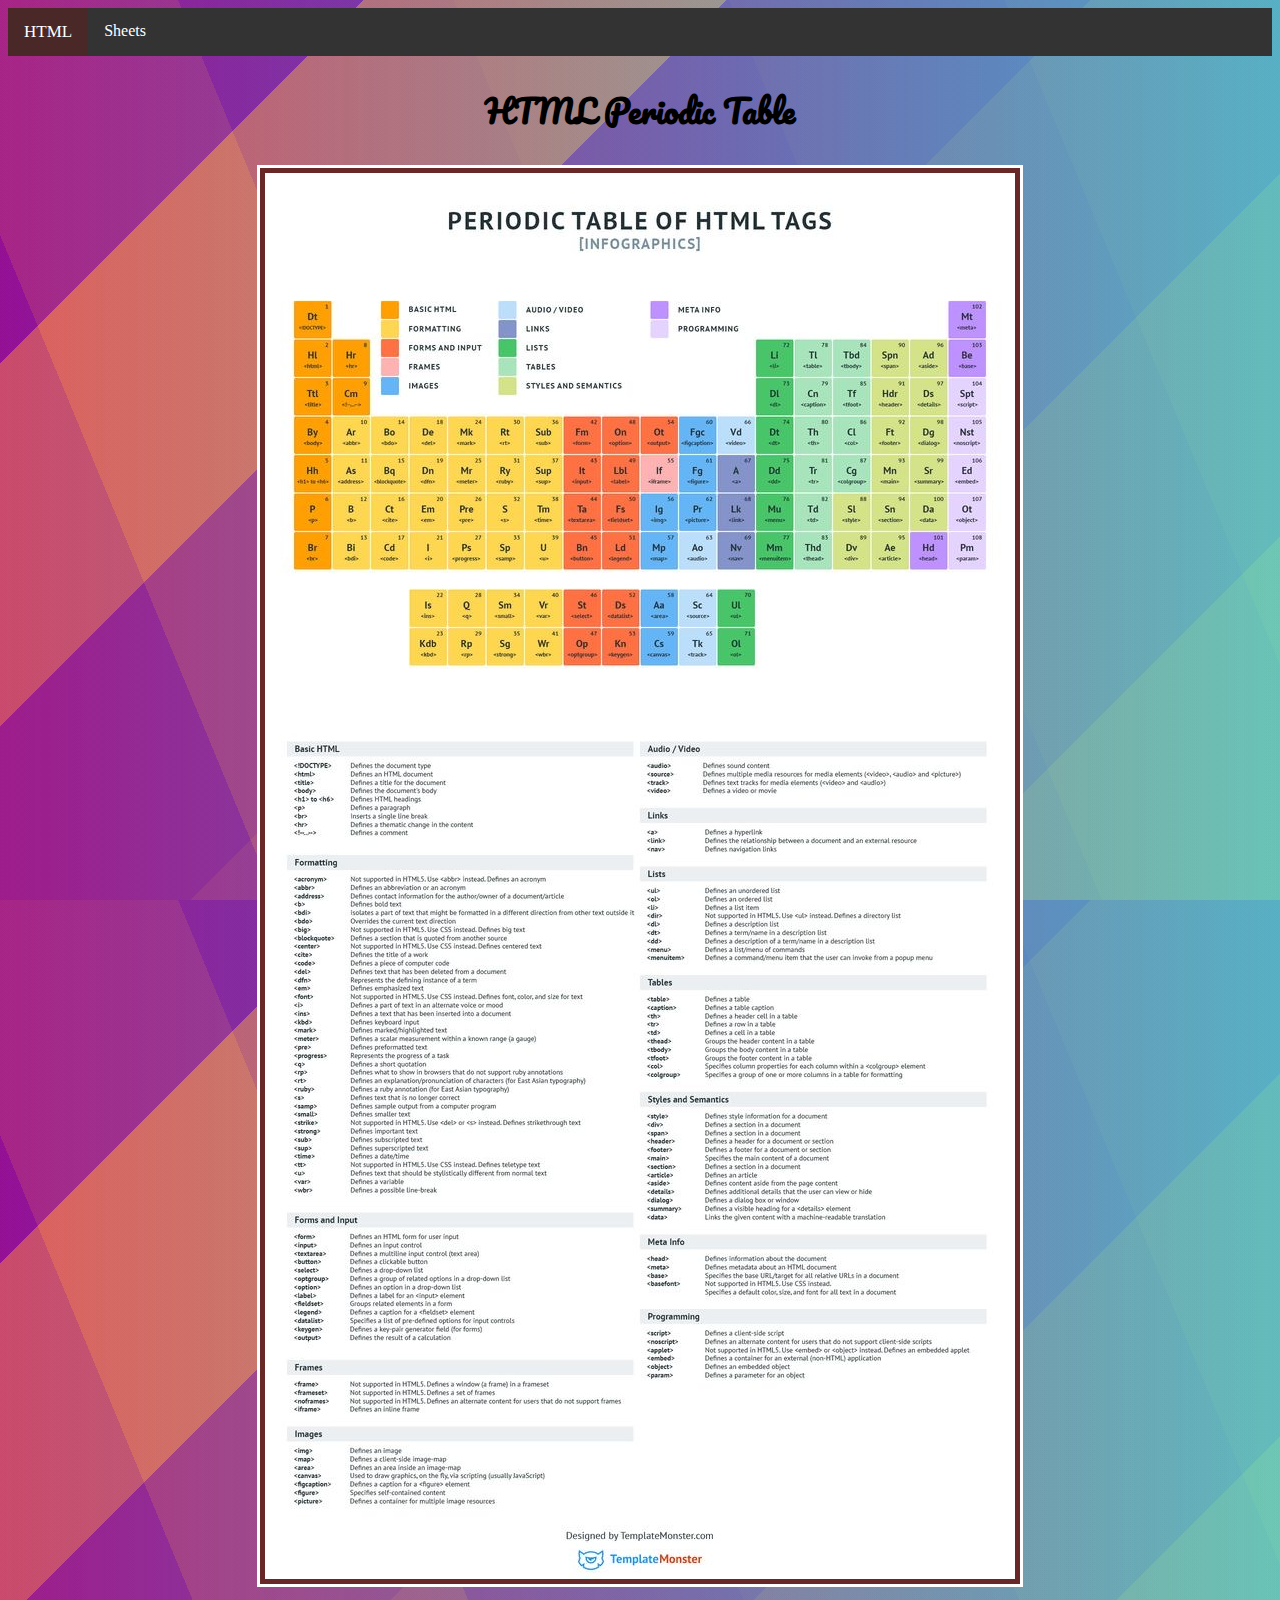
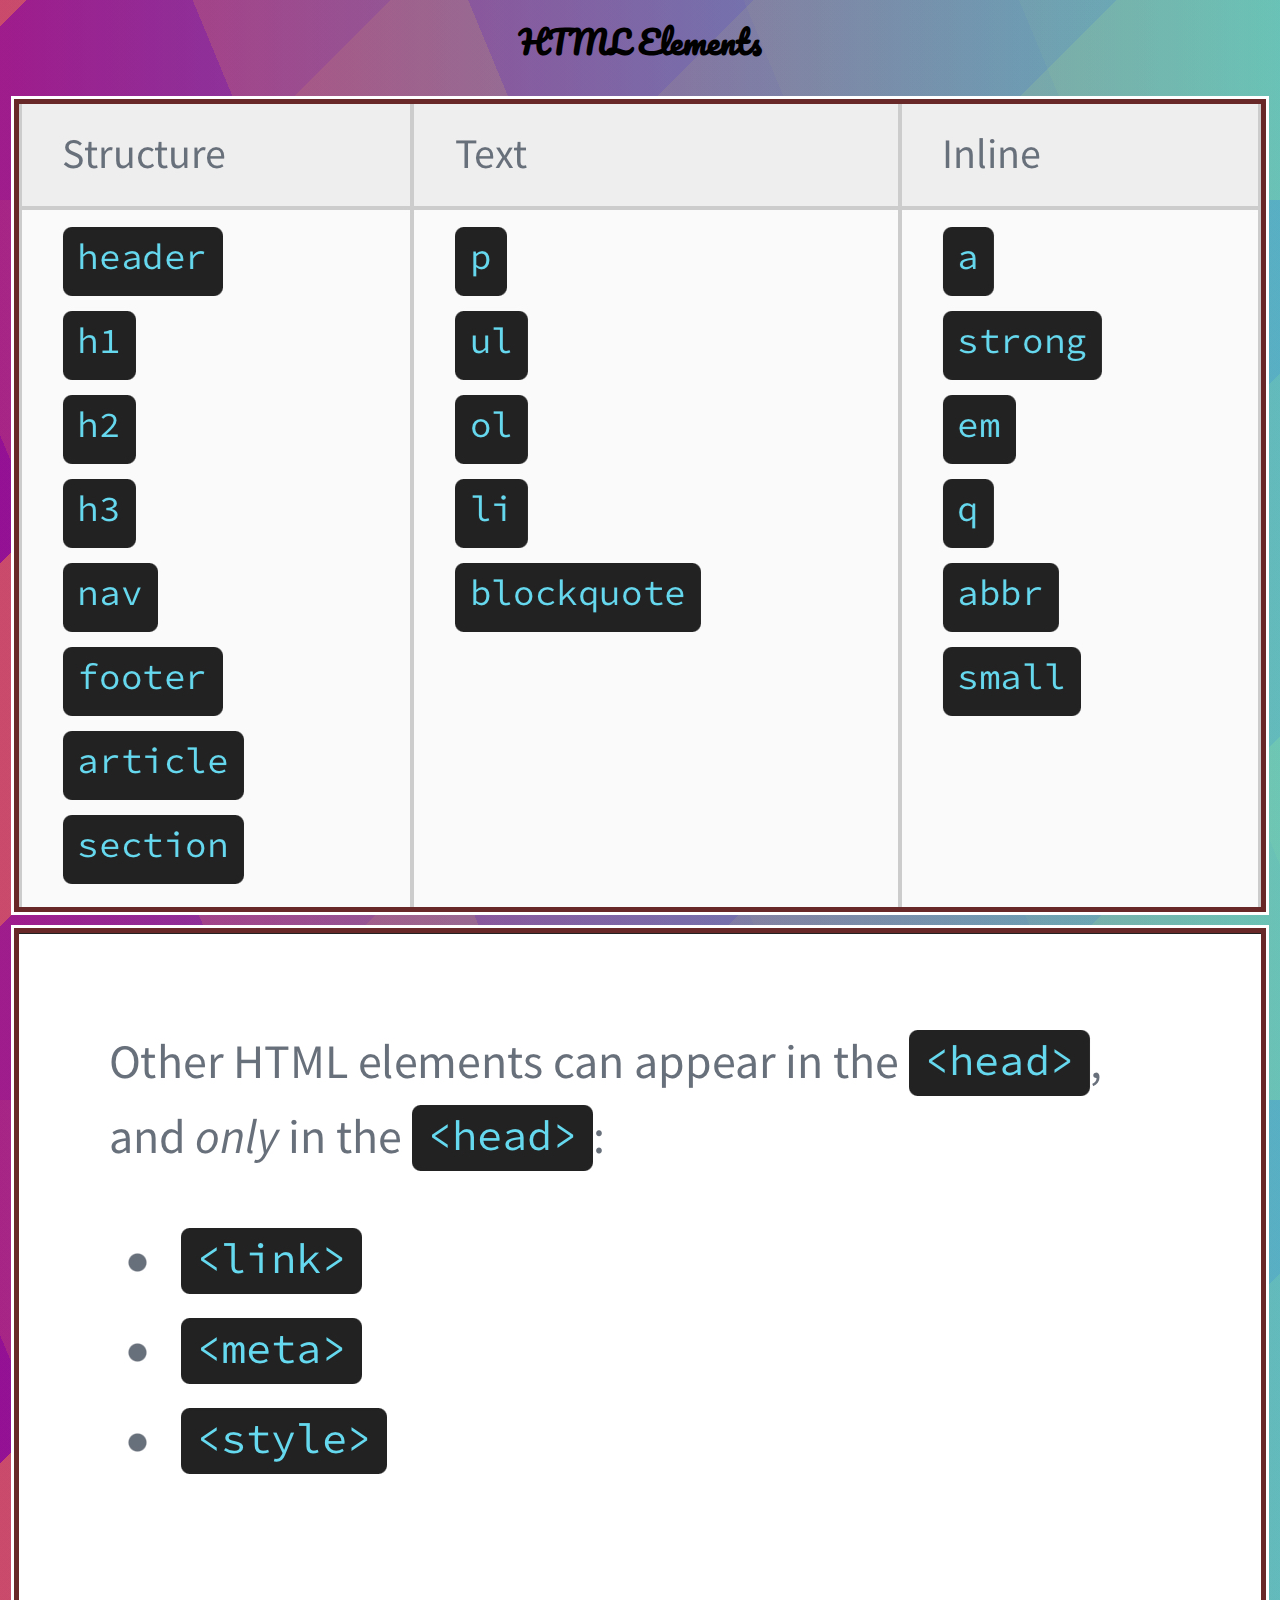
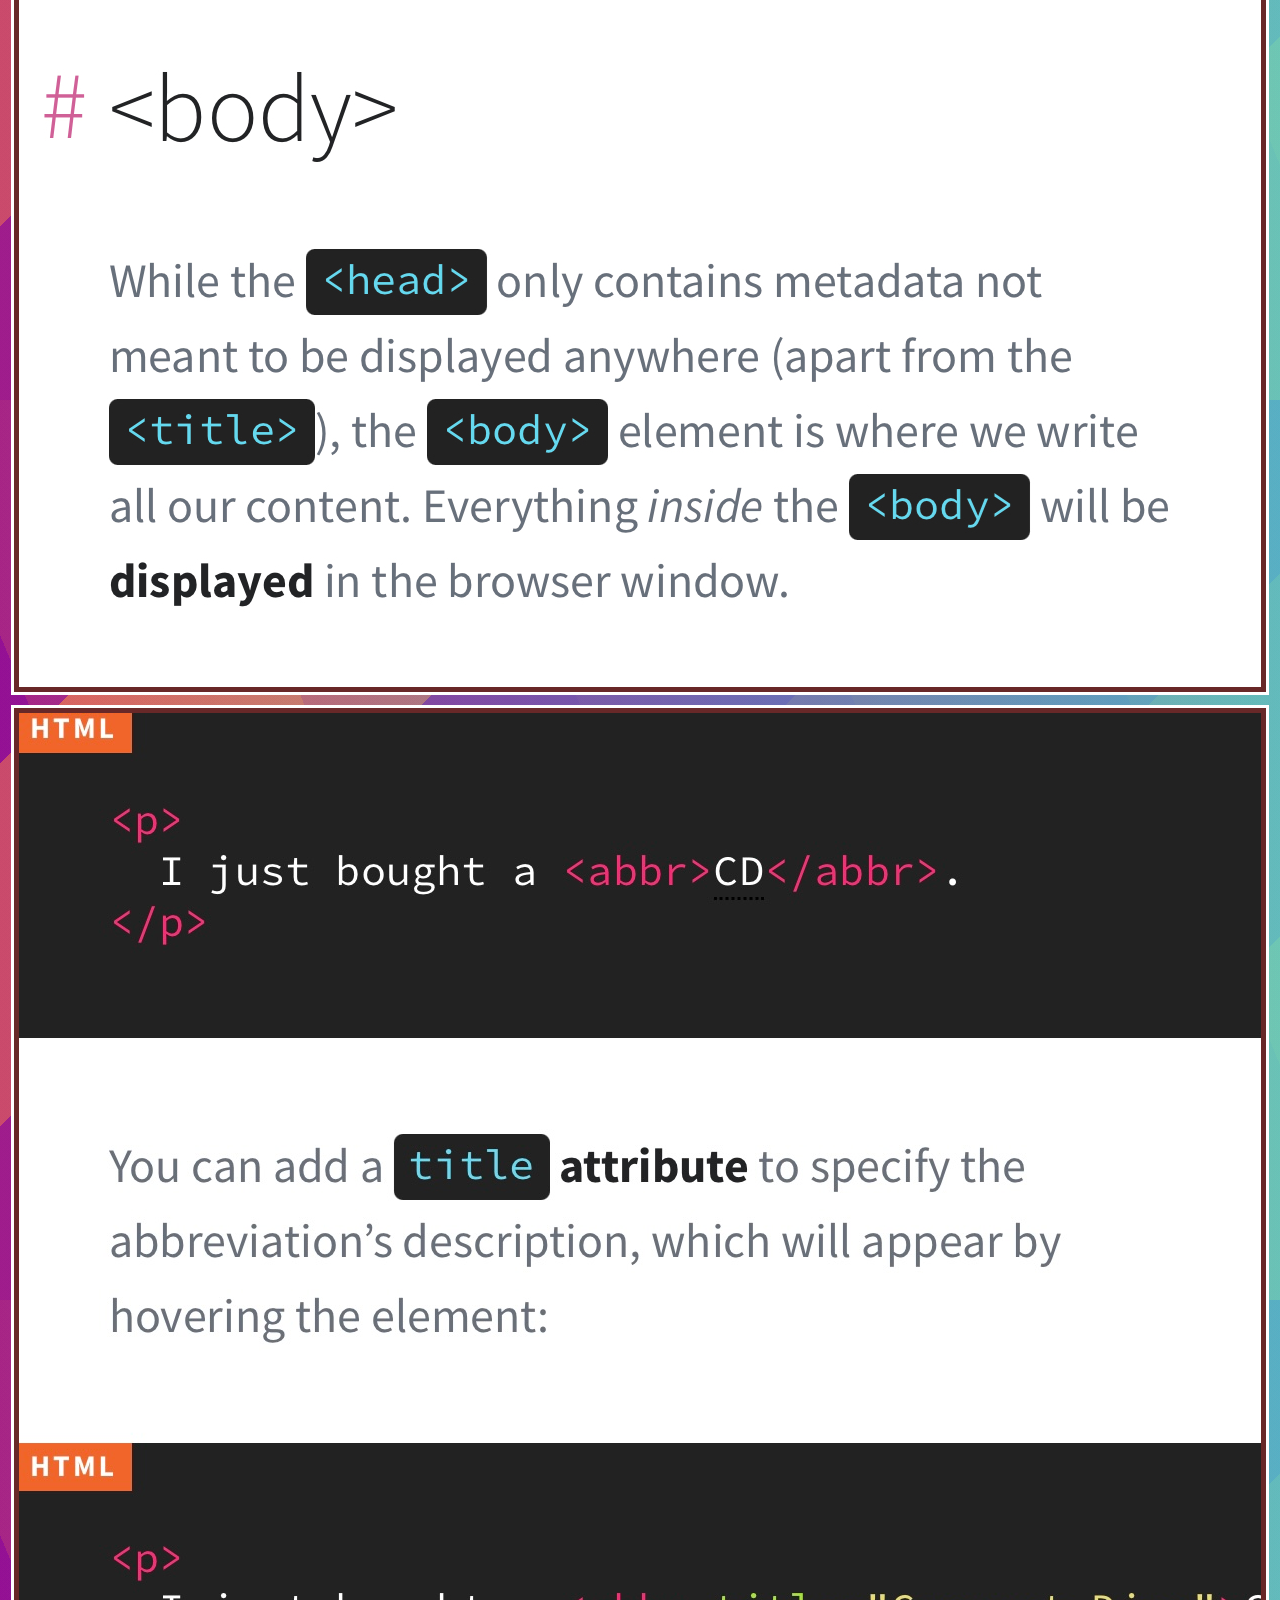
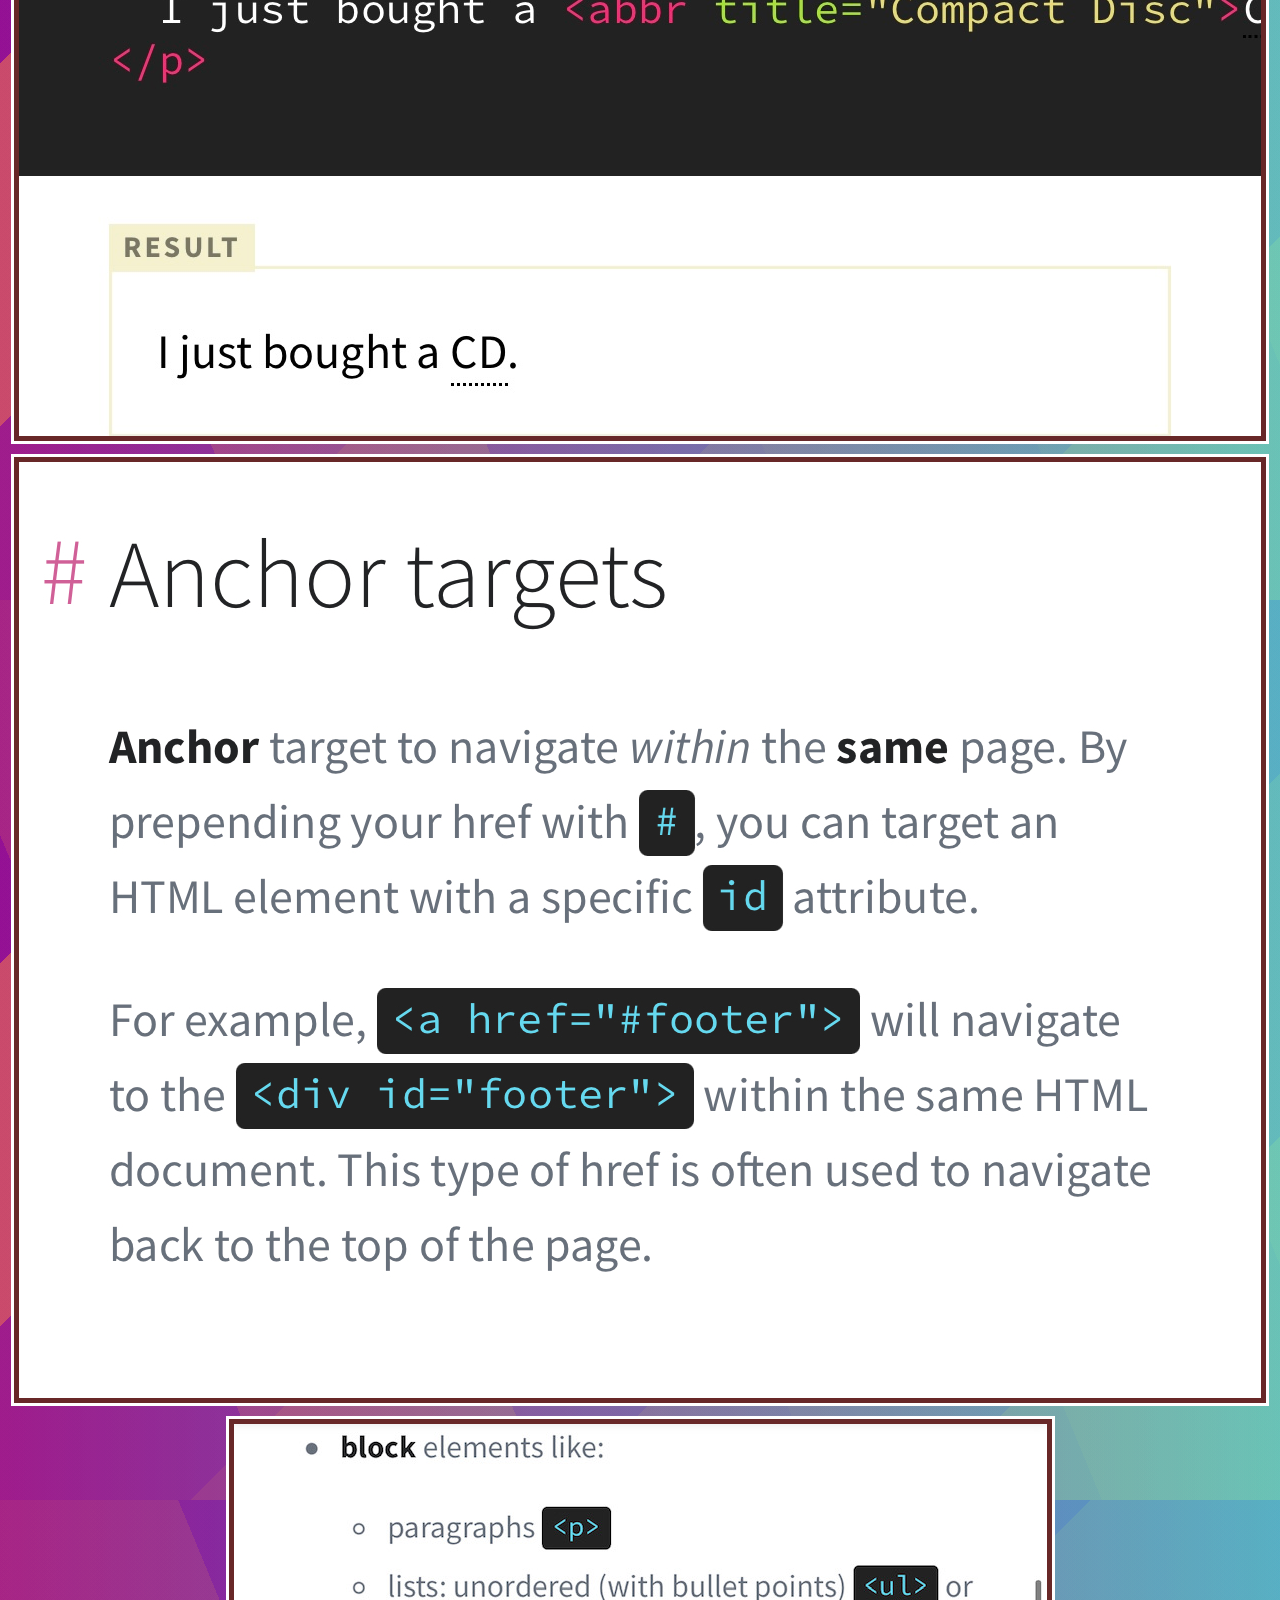
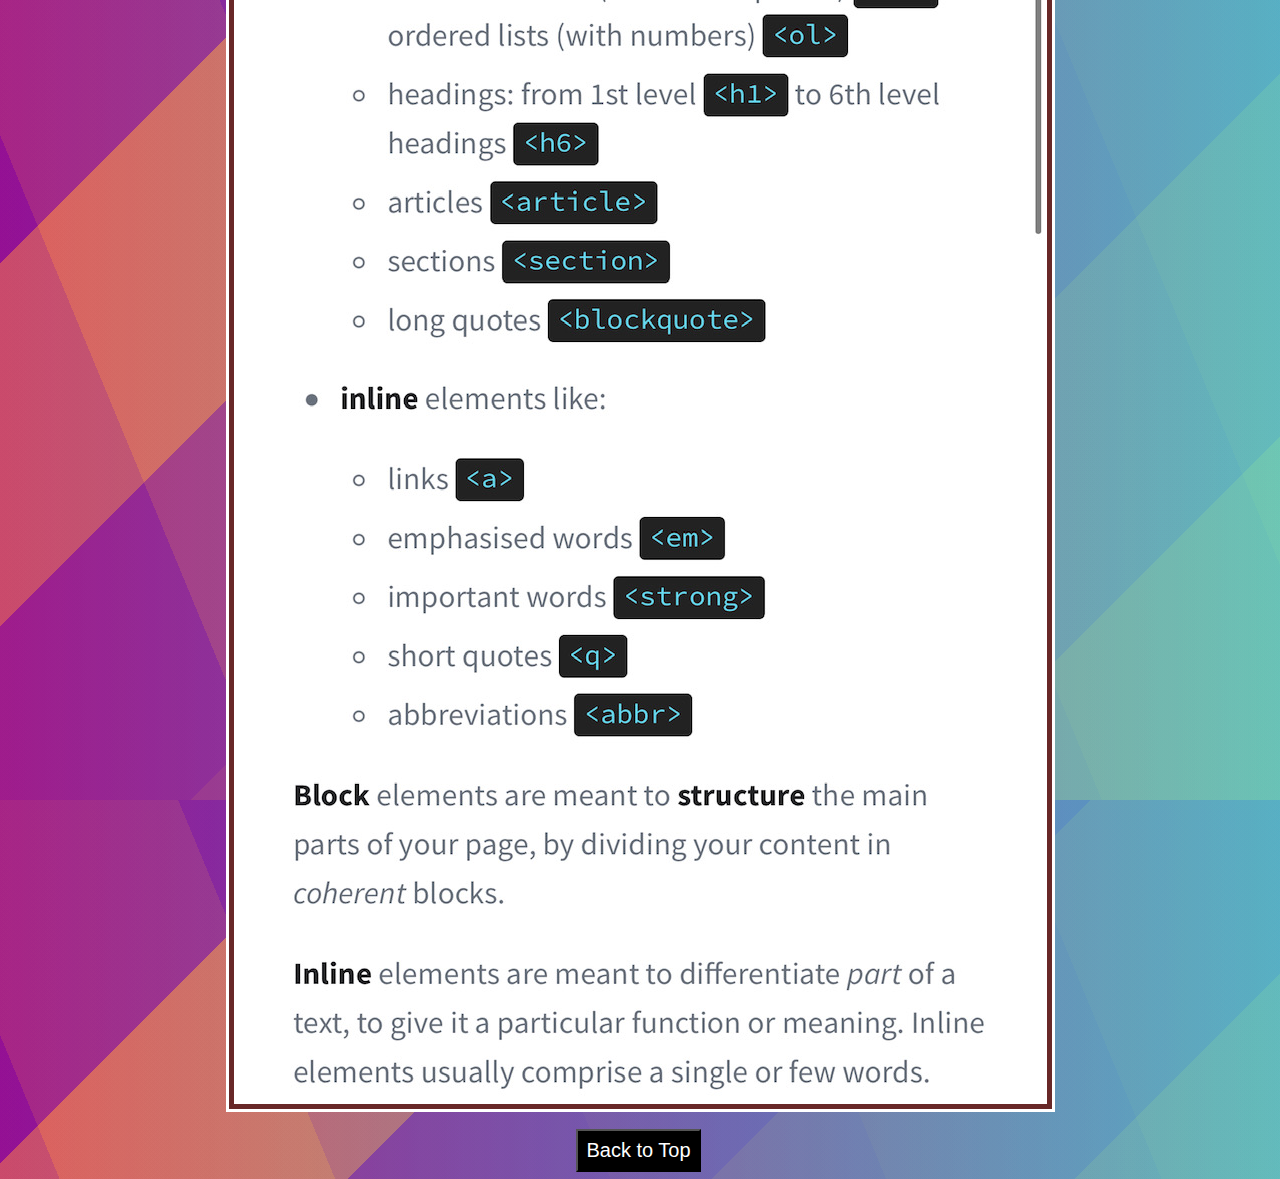
<file: html.html>
<!DOCTYPE html>
<html lang="en">
  <head>
    <meta charset="UTF-8" />
    <meta name="viewport" content="width=device-width, initial-scale=1.0" />
    <title>My coding cheatsheet!</title>

    <link rel="stylesheet" href="css/styles.css" />
    <link rel="preconnect" href="https://fonts.gstatic.com" />
    <link
      href="https://fonts.googleapis.com/css2?family=Pacifico&display=swap"
      rel="stylesheet"
    />
  </head>

  <body>
    <nav class="topnav">
      <a class="active" href="html.html">HTML</a>
      <div class="dropdown">
        <button class="dropbtn">
          Sheets
          <i class="fa fa-caret-down"></i>
        </button>
        <div class="dropdown-content">
          <a href="index.html">Home</a>
          <a href="css.html">CSS</a>
          <a href="html.html">HTML</a>
          <a href="js.html">JavaScript</a>
          <a href="react.html">React</a>
          <a href="git.html">Github</a>
        </div>
      </div>
    </nav>

    <!-- ABOUT ME CARD -->
    <div class="flexbox-cont">

      <h1>HTML Periodic Table</h1>
      <div class="flex-item">
        <img src="img/html.JPG" alt="" />
      </div>
      <h1>HTML Elements</h1>
      <div class="flex-item">
        <img src="img/html-elements.jpg" alt="" />
      </div>
      <div class="flex-item">
        <img src="img/html-head.jpg" alt="" />
      </div>
      <div class="flex-item">
        <img src="img/abbr.jpg" alt="" />
      </div>
      <div class="flex-item">
        <img src="img/anchor-id.jpg" alt="" />
      </div>
      <div class="flex-item">
        <img src="img/block-inline.jpg" alt="" />
      </div>


    </div>

    <!-- BACK TO TOP BUTTON -->
    <div class="center">
      <a href="#top"><button>Back to Top</button></a>
    </div>
    
  </body>
</html>
</file>
<file: css/styles.css>
html {
  height: 100%;
}

body {
  background-image: linear-gradient(
      135deg,
      rgba(78, 23, 220, 0.2) 0%,
      rgba(78, 23, 220, 0.2) 16.667%,
      rgba(228, 183, 108, 0.2) 16.667%,
      rgba(228, 183, 108, 0.2) 33.334%,
      rgba(108, 55, 198, 0.2) 33.334%,
      rgba(108, 55, 198, 0.2) 50.001%,
      rgba(138, 87, 175, 0.2) 50.001%,
      rgba(138, 87, 175, 0.2) 66.668%,
      rgba(168, 119, 153, 0.2) 66.668%,
      rgba(168, 119, 153, 0.2) 83.335%,
      rgba(198, 151, 130, 0.2) 83.335%,
      rgba(198, 151, 130, 0.2) 100.002%
    ),
    linear-gradient(
      135deg,
      rgba(78, 23, 220, 0.2) 0%,
      rgba(78, 23, 220, 0.2) 16.667%,
      rgba(228, 183, 108, 0.2) 16.667%,
      rgba(228, 183, 108, 0.2) 33.334%,
      rgba(108, 55, 198, 0.2) 33.334%,
      rgba(108, 55, 198, 0.2) 50.001%,
      rgba(138, 87, 175, 0.2) 50.001%,
      rgba(138, 87, 175, 0.2) 66.668%,
      rgba(168, 119, 153, 0.2) 66.668%,
      rgba(168, 119, 153, 0.2) 83.335%,
      rgba(198, 151, 130, 0.2) 83.335%,
      rgba(198, 151, 130, 0.2) 100.002%
    ),
    linear-gradient(
      67.5deg,
      rgba(78, 23, 220, 0.2) 0%,
      rgba(78, 23, 220, 0.2) 16.667%,
      rgba(228, 183, 108, 0.2) 16.667%,
      rgba(228, 183, 108, 0.2) 33.334%,
      rgba(108, 55, 198, 0.2) 33.334%,
      rgba(108, 55, 198, 0.2) 50.001%,
      rgba(138, 87, 175, 0.2) 50.001%,
      rgba(138, 87, 175, 0.2) 66.668%,
      rgba(168, 119, 153, 0.2) 66.668%,
      rgba(168, 119, 153, 0.2) 83.335%,
      rgba(198, 151, 130, 0.2) 83.335%,
      rgba(198, 151, 130, 0.2) 100.002%
    ),
    linear-gradient(90deg, rgb(215, 10, 79), rgb(25, 244, 226));
}

h1 {
  font-family: "Pacifico", cursive;
  text-align: center;
}

/* NAVIGATION */
/* Add a black background color to the top navigation */
.topnav {
  background-color: #333;
  overflow: hidden;
}

/* Style the links inside the navigation bar */
.topnav a {
  float: left;
  color: #f2f2f2;
  text-align: center;
  padding: 14px 16px;
  text-decoration: none;
  font-size: 17px;
}

/* Change the color of links on hover */
.topnav a:hover {
  background-color: rgb(104, 40, 40);
  color: black;
}

/* Add a color to the active/current link */
.topnav a.active {
  background-color: rgb(75, 40, 40);
  color: white;
}

/* The dropdown container */
.dropdown {
  float: left;
  overflow: hidden;
}

/* Dropdown button */
.dropdown .dropbtn {
  font-size: 16px;
  border: none;
  outline: none;
  color: white;
  padding: 14px 16px;
  background-color: inherit;
  font-family: inherit; /* Important for vertical align on mobile phones */
  margin: 0; /* Important for vertical align on mobile phones */
}

/* Add a red background color to navbar links on hover */
.navbar a:hover,
.dropdown:hover .dropbtn {
  background-color: rgb(104, 40, 40);
  color: black;
}

/* Dropdown content (hidden by default) */
.dropdown-content {
  display: none;
  position: absolute;
  background-color: rgb(75, 40, 40);
  min-width: 160px;
  box-shadow: 0px 8px 16px 0px rgba(0, 0, 0, 0.2);
  z-index: 1;
}

/* Links inside the dropdown */
.dropdown-content a {
  float: none;
  color: white;
  padding: 12px 16px;
  text-decoration: none;
  display: block;
  text-align: left;
}

/* Add a grey background color to dropdown links on hover */
.dropdown-content a:hover {
  background-color: rgb(75, 40, 40);
}

/* Show the dropdown menu on hover */
.dropdown:hover .dropdown-content {
  display: block;
}

/* END NAVIGATION */

/* FLEX BOX */
.flexbox-cont {
  display: flex;
  flex-direction: row;
  margin: 5px;
  justify-content: center;
  align-items: center;
  flex-wrap: wrap;
}

.flex-item {
  border: white 3px solid;
  background-color: rgb(104, 40, 40);
  width: auto;
  display: flex;
  flex-direction: column;
  padding: 5px;
  margin: 5px;
}

.flexbox-cont > h1 {
    min-width: 100%;
}

@media (max-width: 900px) {
    .flex-item {
    width: 100%;
    }
}

button {
    align-self: center;
    padding: 8px;
    margin: 7px 10px 7px 7px;
    background-color: black;
    color: white;
    font-size: 20px;
    cursor: pointer;
}

.center {
    display: flex;
    flex-wrap: wrap;
    justify-content: center;
    align-items: center;
  }
</file>
